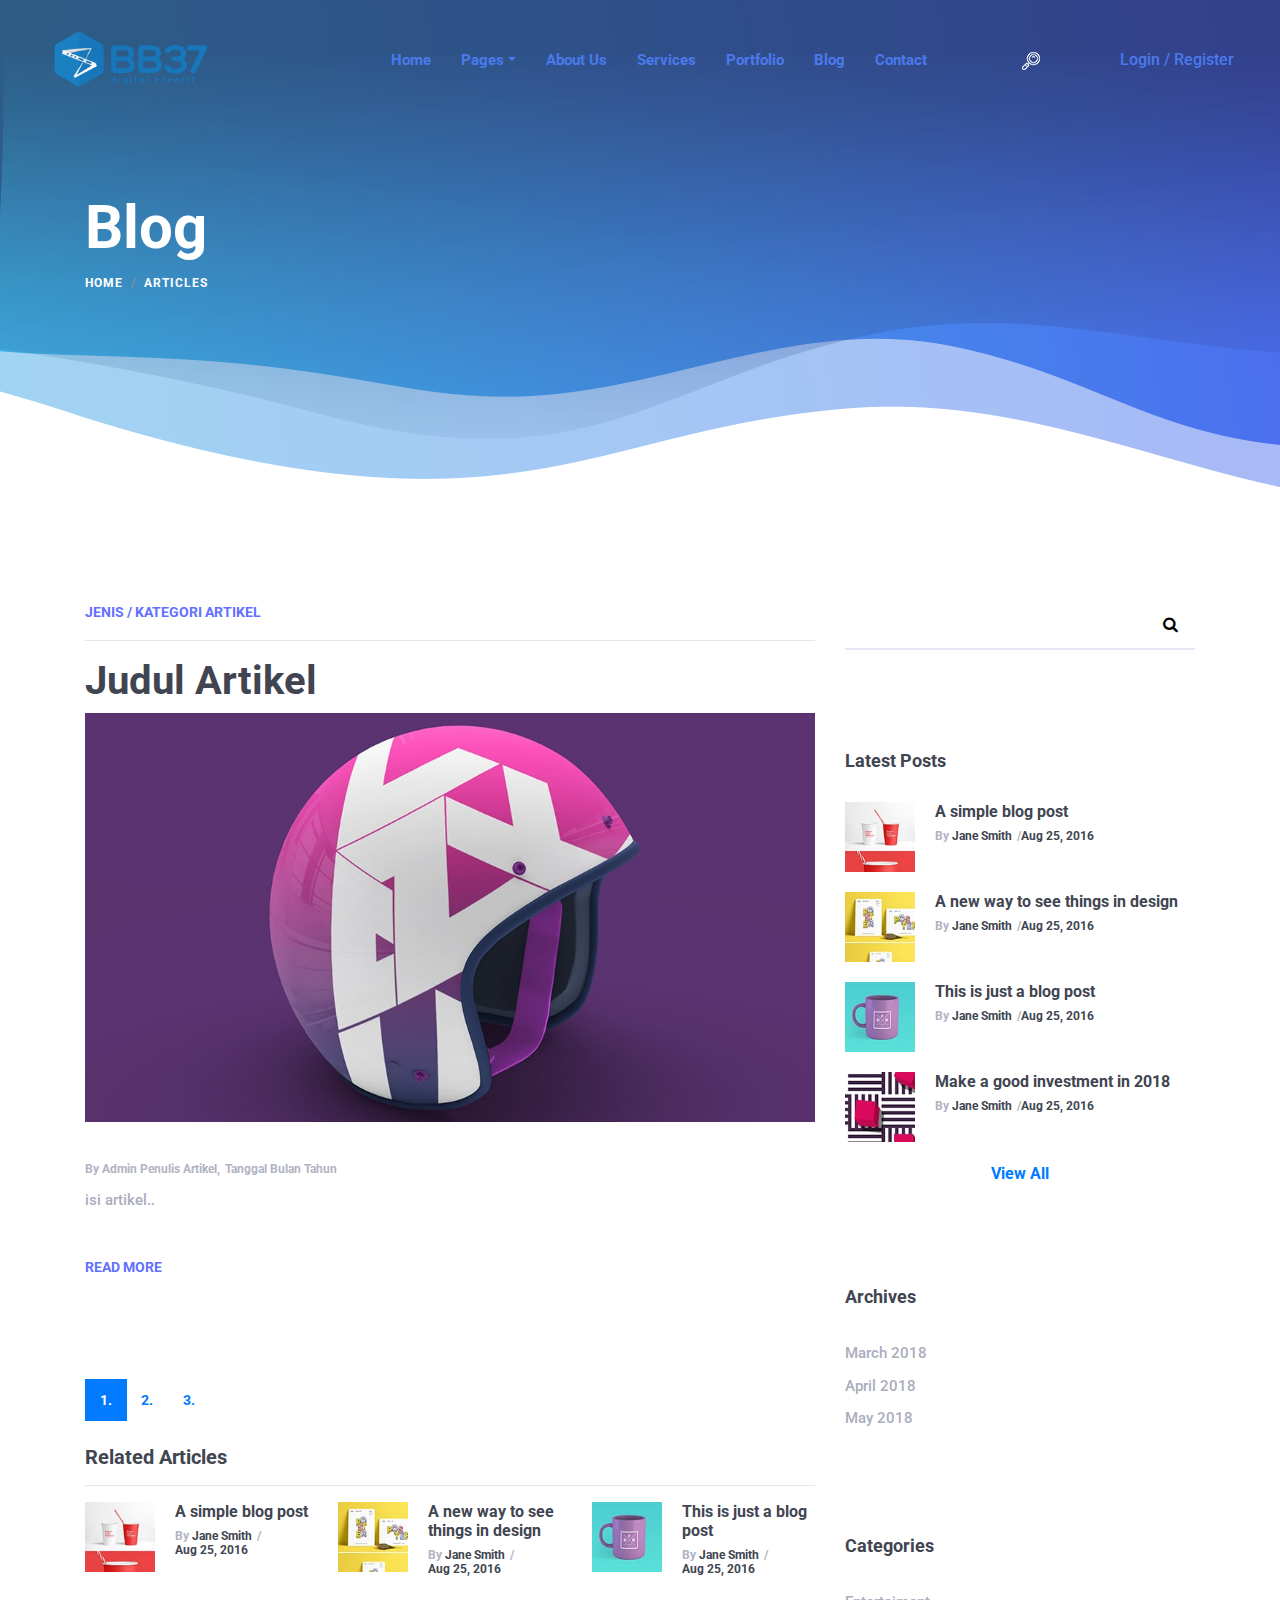
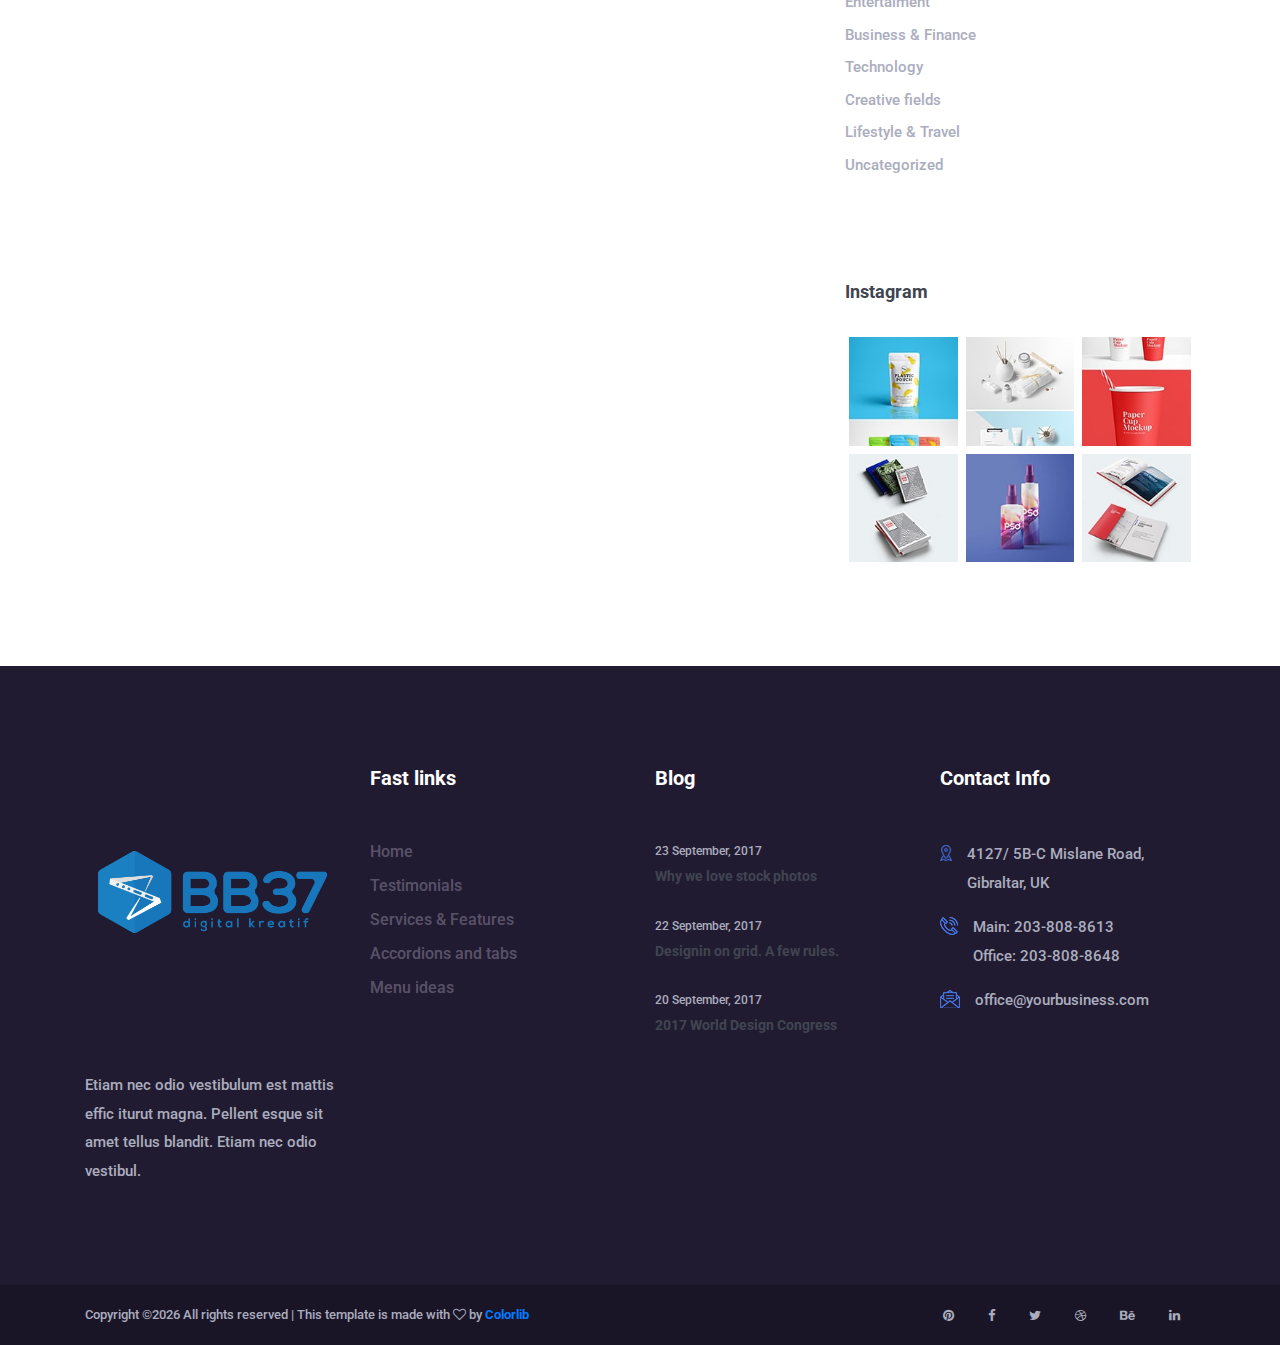
<file: blog.html>
<!DOCTYPE html>
<html lang="en">

<head>
    <meta charset="UTF-8">
    <meta name="description" content="">
    <meta http-equiv="X-UA-Compatible" content="IE=edge">
    <meta name="viewport" content="width=device-width, initial-scale=1, shrink-to-fit=no">
    <!-- The above 4 meta tags *must* come first in the head; any other head content must come *after* these tags -->

    <!-- Title -->
    <title>BB37 Kreatif | Blog</title>

    <!-- Favicon -->
    <link rel="icon" href="img/core-img/favicon.ico">

    <!-- Core Stylesheet -->
    <link href="style.css" rel="stylesheet">

    <!-- Responsive CSS -->
    <link href="css/responsive.css" rel="stylesheet">

</head>

<body>
    <!-- ***** Preloader Start ***** -->
    <div id="preloader">
        <div class="mosh-preloader"></div>
    </div>

    <!-- ***** Header Area Start ***** -->
    <header class="header_area">
        <div class="container-fluid h-100">
            <div class="row h-100">
                <!-- Menu Area Start -->
                <div class="col-12 h-100">
                    <div class="menu_area h-100">
                        <nav class="navbar h-100 navbar-expand-lg align-items-center">
                            <!-- Logo -->
                            <a class="navbar-brand" href="index.html"><img src="img/core-img/logo.png" alt="logo" width=170px></a>

                            <!-- Menu Area -->
                            <button class="navbar-toggler" type="button" data-toggle="collapse" data-target="#mosh-navbar" aria-controls="mosh-navbar" aria-expanded="false" aria-label="Toggle navigation"><span class="navbar-toggler-icon"></span></button>

                            <div class="collapse navbar-collapse justify-content-end" id="mosh-navbar">
                                <ul class="navbar-nav animated" id="nav">
                                    <li class="nav-item active"><a class="nav-link" href="index.html">Home</a></li>
                                    <li class="nav-item dropdown">
                                        <a class="nav-link dropdown-toggle" href="#" id="moshDropdown" role="button" data-toggle="dropdown" aria-haspopup="true" aria-expanded="false">Pages</a>
                                        <div class="dropdown-menu" aria-labelledby="moshDropdown">
                                            <a class="dropdown-item" href="index.html">Home</a>
                                            <a class="dropdown-item" href="about.html">About Us</a>
                                            <a class="dropdown-item" href="services.html">Services</a>
                                            <a class="dropdown-item" href="portfolio.html">Portfolio</a>
                                            <a class="dropdown-item" href="blog.html">Blog</a>
                                            <a class="dropdown-item" href="contact.html">Contact</a>
                                            <div class="dropdown-divider"></div>
                                            <a class="dropdown-item" href="elements.html">Elements</a>
                                        </div>
                                    </li>
                                    <li class="nav-item"><a class="nav-link" href="about.html">About Us</a></li>
                                    <li class="nav-item"><a class="nav-link" href="services.html">Services</a></li>
                                    <li class="nav-item"><a class="nav-link" href="portfolio.html">Portfolio</a></li>
                                    <li class="nav-item"><a class="nav-link" href="blog.html">Blog</a></li>
                                    <li class="nav-item"><a class="nav-link" href="contact.html">Contact</a></li>
                                </ul>
                                <!-- Search Form Area Start -->
                                <div class="search-form-area animated">
                                    <form action="#" method="post">
                                        <input type="search" name="search" id="search" placeholder="Type keywords &amp; hit enter">
                                        <button type="submit" class="d-none"><img src="img/core-img/search-icon.png" alt="Search"></button>
                                    </form>
                                </div>
                                <!-- Search btn -->
                                <div class="search-button">
                                    <a href="#" id="search-btn"><img src="img/core-img/search-icon.png" alt="Search"></a>
                                </div>
                                <!-- Login/Register btn -->
                                <div class="login-register-btn">
                                    <a href="#">Login</a>
                                    <a href="#">/ Register</a>
                                </div>
                            </div>
                        </nav>
                    </div>
                </div>
            </div>
        </div>
    </header>
    <!-- ***** Header Area End ***** -->

    <!-- ***** Breadcumb Area Start ***** -->
    <div class="mosh-breadcumb-area" style="background-image: url(img/core-img/breadcumb.png);">
        <div class="container h-100">
            <div class="row h-100 align-items-center">
                <div class="col-12">
                    <div class="bradcumbContent">
                        <h2>Blog</h2>
                        <nav aria-label="breadcrumb">
                            <ol class="breadcrumb">
                                <li class="breadcrumb-item"><a href="#">Home</a></li>
                                <li class="breadcrumb-item active" aria-current="page">Articles</li>
                            </ol>
                        </nav>
                    </div>
                </div>
            </div>
        </div>
    </div>
    <!-- ***** Breadcumb Area End ***** -->

    <!-- ***** Blog Area Start ***** -->
    <section class="blog-area section_padding_100">
        <div class="container">
            <div class="row">
                <div class="col-12 col-md-8">
                    <div class="mosh-blog-posts">
                        <div class="row">
                            <!-- Single Blog Start -->
                            <div class="col-12">
                                <div class="single-blog wow fadeInUp" data-wow-delay="0.2s">
                                    <!-- Post Category -->
                                    <a href="#" >Jenis / Kategori Artikel </a>
                                    <hr>
                                    <!-- Post Title -->
                                    <h1>Judul Artikel</h1>
                                    <div class="blog-post-thumb">
                                        <img src="img/blog-img/1.jpg" alt="">
                                    </div>
                                    <!-- Post Meta -->
                                    <div class="post-meta">
                                        <h6>By <a href="#">admin penulis artikel,</a><a href="#">tanggal bulan tahun</a></h6>
                                    </div>
                                    <!-- Post Title -->
                                    <!-- Post Excerpt -->
                                    <p>isi artikel..</p>
                                    <!-- Read More btn -->
                                    <a href="#">Read More</a>
                                </div>
                            </div>
                            
                        </div>
                    </div>
                    <!-- Pagination Area Start -->
                    <div class="mosh-pagination-area">
                        <nav>
                            <ul class="pagination">
                                <li class="page-item active"><a class="page-link" href="#">1.</a></li>
                                <li class="page-item"><a class="page-link" href="#">2.</a></li>
                                <li class="page-item"><a class="page-link" href="#">3.</a></li>
                            </ul>
                        </nav>
                    </div>
                    <div class="row">
                        <div class="col-md-12"><br> <h5>Related Articles</h5><hr>
                            <div class="row">
                                <div class="col-md-4 single-latest-blog-post d-flex">
                                    <div class="latest-blog-post-thumb">
                                        <img src="img/blog-img/lb-1.jpg" alt="">
                                    </div>
                                    <div class="latest-blog-post-content">
                                        <h6><a href="#">A simple blog post</a></h6>
                                        <div class="post-meta">
                                            <h6>By <a href="#">Jane Smith</a>/<a href="#">Aug 25, 2016</a></h6>
                                        </div>
                                    </div>  
                                </div>
                                <div class="col-md-4 single-latest-blog-post d-flex">
                                    <div class="latest-blog-post-thumb">
                                        <img src="img/blog-img/lb-2.jpg" alt="">
                                    </div>
                                    <div class="latest-blog-post-content">
                                        <h6><a href="#">A new way to see things in design</a></h6>
                                        <div class="post-meta">
                                            <h6>By <a href="#">Jane Smith</a>/<a href="#">Aug 25, 2016</a></h6>
                                        </div>
                                    </div> 
                                </div>
                                <div class="col-md-4 single-latest-blog-post d-flex">
                                    <div class="latest-blog-post-thumb">
                                        <img src="img/blog-img/lb-3.jpg" alt="">
                                    </div>
                                    <div class="latest-blog-post-content">
                                        <h6><a href="#">This is just a blog post</a></h6>
                                        <div class="post-meta">
                                            <h6>By <a href="#">Jane Smith</a>/<a href="#">Aug 25, 2016</a></h6>
                                        </div>
                                    </div>   
                                </div>
                            </div>
                        </div>
                    </div>
                </div>
                <div class="col-12 col-md-4">
                    <div class="mosh-blog-sidebar">

                        <div class="blog-post-search-widget mb-100">
                            <form action="#">
                                <input type="search" name="search" id="Search">
                                <button type="submit"><i class="fa fa-search" aria-hidden="true"></i></button>
                            </form>
                        </div>
                        <div class="latest-blog-posts mb-100">
                            <h5>Latest Posts</h5>
                            <!-- Single Latest Blog Post -->
                            <div class="single-latest-blog-post d-flex">
                                <div class="latest-blog-post-thumb">
                                    <img src="img/blog-img/lb-1.jpg" alt="">
                                </div>
                                <div class="latest-blog-post-content">
                                    <h6><a href="#">A simple blog post</a></h6>
                                    <div class="post-meta">
                                        <h6>By <a href="#">Jane Smith</a>/<a href="#">Aug 25, 2016</a></h6>
                                    </div>
                                </div>
                            </div>
                            <!-- Single Latest Blog Post -->
                            <div class="single-latest-blog-post d-flex">
                                <div class="latest-blog-post-thumb">
                                    <img src="img/blog-img/lb-2.jpg" alt="">
                                </div>
                                <div class="latest-blog-post-content">
                                    <h6><a href="#">A new way to see things in design</a></h6>
                                    <div class="post-meta">
                                        <h6>By <a href="#">Jane Smith</a>/<a href="#">Aug 25, 2016</a></h6>
                                    </div>
                                </div>
                            </div>
                            <!-- Single Latest Blog Post -->
                            <div class="single-latest-blog-post d-flex">
                                <div class="latest-blog-post-thumb">
                                    <img src="img/blog-img/lb-3.jpg" alt="">
                                </div>
                                <div class="latest-blog-post-content">
                                    <h6><a href="#">This is just a blog post</a></h6>
                                    <div class="post-meta">
                                        <h6>By <a href="#">Jane Smith</a>/<a href="#">Aug 25, 2016</a></h6>
                                    </div>
                                </div>
                            </div>
                            <!-- Single Latest Blog Post -->
                            <div class="single-latest-blog-post d-flex">
                                <div class="latest-blog-post-thumb">
                                    <img src="img/blog-img/lb-4.jpg" alt="">
                                </div>
                                <div class="latest-blog-post-content">
                                    <h6><a href="#">Make a good investment in 2018</a></h6>
                                    <div class="post-meta">
                                        <h6>By <a href="#">Jane Smith</a>/<a href="#">Aug 25, 2016</a></h6>
                                    </div>
                                </div>
                            </div>
                            <CENTER> <a href="#">View All</a></CENTER> 
                        </div>
                        <div class="blog-post-archives mb-100">
                            <h5>Archives</h5>
                            <ul>
                                <li><a href="#">March 2018</a></li>
                                <li><a href="#">April 2018</a></li>
                                <li><a href="#">May 2018</a></li>
                        </div>

                        <div class="blog-post-categories mb-100">
                            <h5>Categories</h5>
                            <ul>
                                <li><a href="#">Entertaiment</a></li>
                                <li><a href="#">Business &amp; Finance</a></li>
                                <li><a href="#">Technology</a></li>
                                <li><a href="#">Creative fields</a></li>
                                <li><a href="#">Lifestyle &amp; Travel</a></li>
                                <li><a href="#">Uncategorized</a></li>
                            </ul>
                        </div>

                        <div class="instagram-feeds">
                            <h5>Instagram</h5>
                            <ul>
                                <li><a href="#"><img src="img/blog-img/ins-1.jpg" alt=""></a></li>
                                <li><a href="#"><img src="img/blog-img/ins-2.jpg" alt=""></a></li>
                                <li><a href="#"><img src="img/blog-img/ins-3.jpg" alt=""></a></li>
                                <li><a href="#"><img src="img/blog-img/ins-4.jpg" alt=""></a></li>
                                <li><a href="#"><img src="img/blog-img/ins-5.jpg" alt=""></a></li>
                                <li><a href="#"><img src="img/blog-img/ins-6.jpg" alt=""></a></li>
                            </ul>
                        </div>
                    </div>
                </div>
            </div>
        </div>
    </section>
    <!-- ***** Blog Area End ***** -->

    <!-- ***** Footer Area Start ***** -->
    <footer class="footer-area clearfix">
        <!-- Top Fotter Area -->
        <div class="top-footer-area section_padding_100_0">
            <div class="container">
                <div class="row">
                    <div class="col-12 col-sm-6 col-lg-3">
                        <div class="single-footer-widget mb-100">
                            <a href="#" class="mb-50 d-block"><img src="img/core-img/logo.png" alt=""></a>
                            <p>Etiam nec odio vestibulum est mattis effic iturut magna. Pellent esque sit amet tellus blandit. Etiam nec odio vestibul.</p>
                        </div>
                    </div>
                    <div class="col-12 col-sm-6 col-lg-3">
                        <div class="single-footer-widget mb-100">
                            <h5>Fast links</h5>
                            <ul>
                                <li><a href="#">Home</a></li>
                                <li><a href="#">Testimonials</a></li>
                                <li><a href="#">Services &amp; Features</a></li>
                                <li><a href="#">Accordions and tabs</a></li>
                                <li><a href="#">Menu ideas</a></li>
                            </ul>
                        </div>
                    </div>
                    <div class="col-12 col-sm-6 col-lg-3">
                        <div class="single-footer-widget mb-100">
                            <h5>Blog</h5>
                            <div class="footer-single--blog-post">
                                <a href="#" class="blog-post-date">
                                    <p>23 September, 2017</p>
                                </a>
                                <a href="#" class="blog-post-title">
                                    <h6>Why we love stock photos</h6>
                                </a>
                            </div>
                            <div class="footer-single--blog-post">
                                <a href="#" class="blog-post-date">
                                    <p>22 September, 2017</p>
                                </a>
                                <a href="#" class="blog-post-title">
                                    <h6>Designin on grid. A few rules. </h6>
                                </a>
                            </div>
                            <div class="footer-single--blog-post">
                                <a href="#" class="blog-post-date">
                                    <p>20 September, 2017</p>
                                </a>
                                <a href="#" class="blog-post-title">
                                    <h6>2017 World Design Congress</h6>
                                </a>
                            </div>
                        </div>
                    </div>
                    <div class="col-12 col-sm-6 col-lg-3">
                        <div class="single-footer-widget mb-100">
                            <h5>Contact Info</h5>
                            <div class="footer-single-contact-info d-flex">
                                <div class="contact-icon">
                                    <img src="img/core-img/map.png" alt="">
                                </div>
                                <p>4127/ 5B-C Mislane Road, Gibraltar, UK</p>
                            </div>
                            <div class="footer-single-contact-info d-flex">
                                <div class="contact-icon">
                                    <img src="img/core-img/call.png" alt="">
                                </div>
                                <p>Main: 203-808-8613 <br> Office: 203-808-8648</p>
                            </div>
                            <div class="footer-single-contact-info d-flex">
                                <div class="contact-icon">
                                    <img src="img/core-img/message.png" alt="">
                                </div>
                                <p>office@yourbusiness.com</p>
                            </div>
                        </div>
                    </div>
                </div>
            </div>
        </div>
        <!-- Fotter Bottom Area -->
        <div class="footer-bottom-area">
            <div class="container h-100">
                <div class="row h-100">
                    <div class="col-12 h-100">
                        <div class="footer-bottom-content h-100 d-md-flex justify-content-between align-items-center">
                            <div class="copyright-text">
                                <p><!-- Link back to Colorlib can't be removed. Template is licensed under CC BY 3.0. -->
Copyright &copy;<script>document.write(new Date().getFullYear());</script> All rights reserved | This template is made with <i class="fa fa-heart-o" aria-hidden="true"></i> by <a href="https://colorlib.com" target="_blank">Colorlib</a>
<!-- Link back to Colorlib can't be removed. Template is licensed under CC BY 3.0. -->
</p>
                            </div>
                            <div class="footer-social-info">
                                <a href="#"><i class="fa fa-pinterest" aria-hidden="true"></i></a>
                                <a href="#"><i class="fa fa-facebook" aria-hidden="true"></i></a>
                                <a href="#"><i class="fa fa-twitter" aria-hidden="true"></i></a>
                                <a href="#"><i class="fa fa-dribbble" aria-hidden="true"></i></a>
                                <a href="#"><i class="fa fa-behance" aria-hidden="true"></i></a>
                                <a href="#"><i class="fa fa-linkedin" aria-hidden="true"></i></a>
                            </div>
                        </div>
                    </div>
                </div>
            </div>
        </div>
    </footer>
    <!-- ***** Footer Area End ***** -->

    <!-- jQuery-2.2.4 js -->
    <script src="js/jquery-2.2.4.min.js"></script>
    <!-- Popper js -->
    <script src="js/popper.min.js"></script>
    <!-- Bootstrap js -->
    <script src="js/bootstrap.min.js"></script>
    <!-- All Plugins js -->
    <script src="js/plugins.js"></script>
    <!-- Active js -->
    <script src="js/active.js"></script>
</body>

</html>
</file>
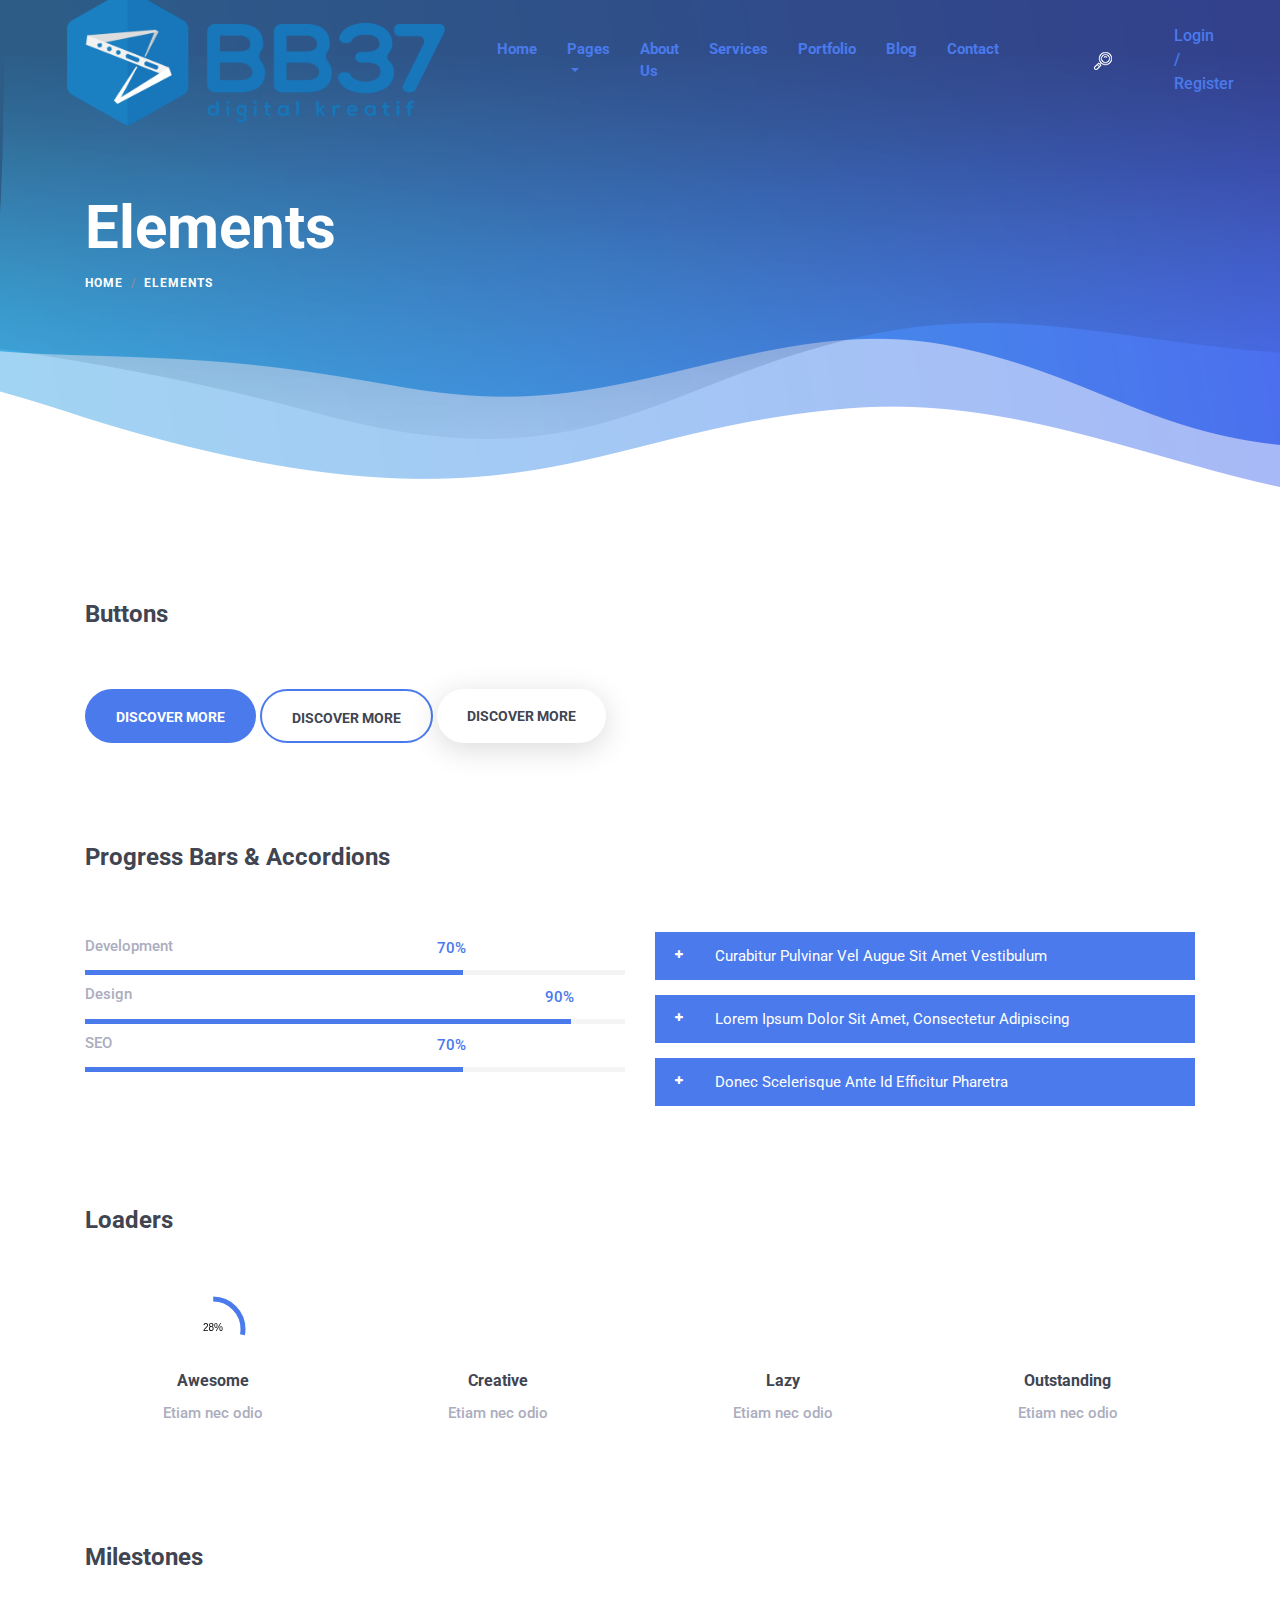
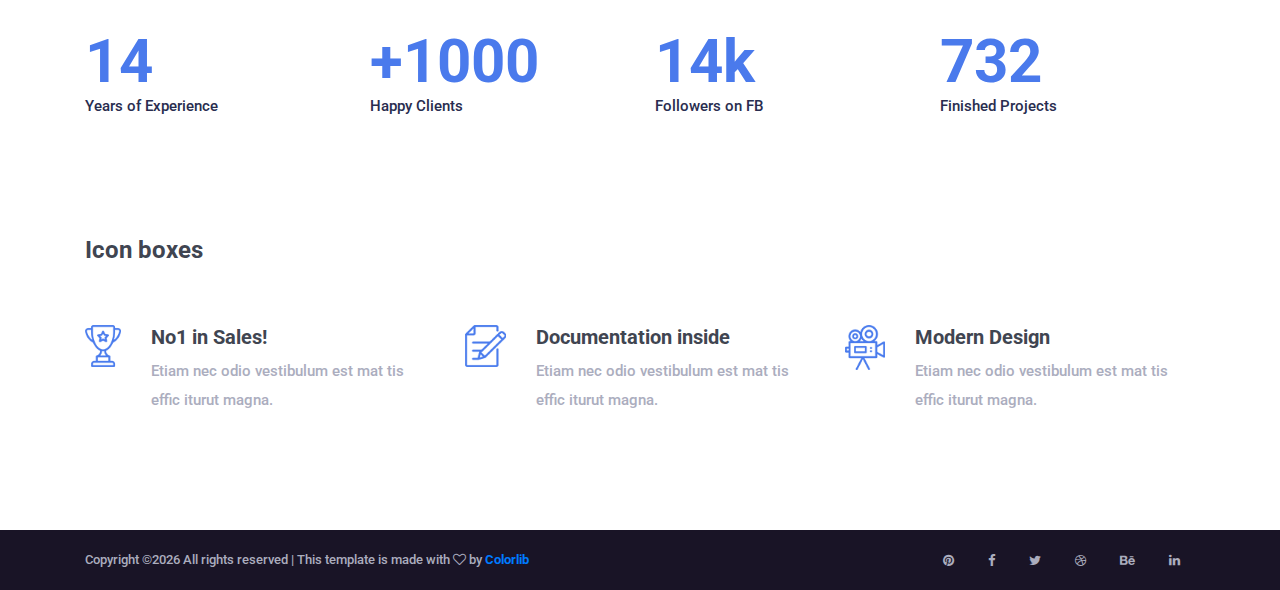
<file: elements.html>
<!DOCTYPE html>
<html lang="en">

<head>
    <meta charset="UTF-8">
    <meta name="description" content="">
    <meta http-equiv="X-UA-Compatible" content="IE=edge">
    <meta name="viewport" content="width=device-width, initial-scale=1, shrink-to-fit=no">
    <!-- The above 4 meta tags *must* come first in the head; any other head content must come *after* these tags -->

    <!-- Title -->
    <title>Mosh - Creative Business Template | Elements</title>

    <!-- Favicon -->
    <link rel="icon" href="img/core-img/favicon.ico">

    <!-- Core Stylesheet -->
    <link href="style.css" rel="stylesheet">

    <!-- Responsive CSS -->
    <link href="css/responsive.css" rel="stylesheet">

</head>

<body>
    <!-- ***** Preloader Start ***** -->
    <div id="preloader">
        <div class="mosh-preloader"></div>
    </div>

    <!-- ***** Header Area Start ***** -->
    <header class="header_area">
        <div class="container-fluid h-100">
            <div class="row h-100">
                <!-- Menu Area Start -->
                <div class="col-12 h-100">
                    <div class="menu_area h-100">
                        <nav class="navbar h-100 navbar-expand-lg align-items-center">
                            <!-- Logo -->
                            <a class="navbar-brand" href="index.html"><img src="img/core-img/logo.png" alt="logo"></a>

                            <!-- Menu Area -->
                            <button class="navbar-toggler" type="button" data-toggle="collapse" data-target="#mosh-navbar" aria-controls="mosh-navbar" aria-expanded="false" aria-label="Toggle navigation"><span class="navbar-toggler-icon"></span></button>

                            <div class="collapse navbar-collapse justify-content-end" id="mosh-navbar">
                                <ul class="navbar-nav animated" id="nav">
                                    <li class="nav-item active"><a class="nav-link" href="index.html">Home</a></li>
                                    <li class="nav-item dropdown">
                                        <a class="nav-link dropdown-toggle" href="#" id="moshDropdown" role="button" data-toggle="dropdown" aria-haspopup="true" aria-expanded="false">Pages</a>
                                        <div class="dropdown-menu" aria-labelledby="moshDropdown">
                                            <a class="dropdown-item" href="index.html">Home</a>
                                            <a class="dropdown-item" href="about.html">About Us</a>
                                            <a class="dropdown-item" href="services.html">Services</a>
                                            <a class="dropdown-item" href="portfolio.html">Portfolio</a>
                                            <a class="dropdown-item" href="blog.html">Blog</a>
                                            <a class="dropdown-item" href="contact.html">Contact</a>
                                            <div class="dropdown-divider"></div>
                                            <a class="dropdown-item" href="elements.html">Elements</a>
                                        </div>
                                    </li>
                                    <li class="nav-item"><a class="nav-link" href="about.html">About Us</a></li>
                                    <li class="nav-item"><a class="nav-link" href="services.html">Services</a></li>
                                    <li class="nav-item"><a class="nav-link" href="portfolio.html">Portfolio</a></li>
                                    <li class="nav-item"><a class="nav-link" href="blog.html">Blog</a></li>
                                    <li class="nav-item"><a class="nav-link" href="contact.html">Contact</a></li>
                                </ul>
                                <!-- Search Form Area Start -->
                                <div class="search-form-area animated">
                                    <form action="#" method="post">
                                        <input type="search" name="search" id="search" placeholder="Type keywords &amp; hit enter">
                                        <button type="submit" class="d-none"><img src="img/core-img/search-icon.png" alt="Search"></button>
                                    </form>
                                </div>
                                <!-- Search btn -->
                                <div class="search-button">
                                    <a href="#" id="search-btn"><img src="img/core-img/search-icon.png" alt="Search"></a>
                                </div>
                                <!-- Login/Register btn -->
                                <div class="login-register-btn">
                                    <a href="#">Login</a>
                                    <a href="#">/ Register</a>
                                </div>
                            </div>
                        </nav>
                    </div>
                </div>
            </div>
        </div>
    </header>
    <!-- ***** Header Area End ***** -->

    <!-- ***** Breadcumb Area Start ***** -->
    <div class="mosh-breadcumb-area" style="background-image: url(img/core-img/breadcumb.png);">
        <div class="container h-100">
            <div class="row h-100 align-items-center">
                <div class="col-12">
                    <div class="bradcumbContent">
                        <h2>Elements</h2>
                        <nav aria-label="breadcrumb">
                            <ol class="breadcrumb">
                                <li class="breadcrumb-item"><a href="#">Home</a></li>
                                <li class="breadcrumb-item active" aria-current="page">Elements</li>
                            </ol>
                        </nav>
                    </div>
                </div>
            </div>
        </div>
    </div>
    <!-- ***** Breadcumb Area End ***** -->

    <!-- ***** Elements Area Start ***** -->
    <section class="elements-area section_padding_100">
        <div class="container">
            <div class="row">

                <!-- ========== Buttons ========== -->
                <div class="col-12">
                    <div class="elements-title">
                        <h2>Buttons</h2>
                    </div>
                    <!-- Selene Button -->
                    <div class="mosh-buttons-area mb-100">
                        <a href="#" class="btn mosh-btn">Discover More</a>
                        <a href="#" class="btn mosh-btn mosh-btn-2">Discover More</a>
                        <a href="#" class="btn mosh-btn mosh-btn-3">Discover More</a>
                    </div>
                </div>

                <!-- ========== Progress Bars & Accordions ========== -->
                <div class="col-12">
                    <div class="elements-title">
                        <h2>Progress Bars &amp; Accordions</h2>
                    </div>
                </div>

                <div class="col-12 col-md-6">
                    <!-- Progress Bar Content Area -->
                    <div class="services-progress-bar mb-100">
                        <!-- Single Progress Bar -->
                        <div class="single_progress_bar">
                            <p>Development</p>
                            <div id="bar1" class="barfiller">
                                <div class="tipWrap">
                                    <span class="tip"></span>
                                </div>
                                <span class="fill" data-percentage="70"></span>
                            </div>
                        </div>

                        <!-- Single Progress Bar -->
                        <div class="single_progress_bar">
                            <p>Design</p>
                            <div id="bar2" class="barfiller">
                                <div class="tipWrap">
                                    <span class="tip"></span>
                                </div>
                                <span class="fill" data-percentage="90"></span>
                            </div>
                        </div>

                        <!-- Single Progress Bar -->
                        <div class="single_progress_bar">
                            <p>SEO</p>
                            <div id="bar3" class="barfiller">
                                <div class="tipWrap">
                                    <span class="tip"></span>
                                </div>
                                <span class="fill" data-percentage="70"></span>
                            </div>
                        </div>
                    </div>
                </div>

                <div class="col-12 col-md-6">
                    <div class="accordions mb-100" id="accordion" role="tablist" aria-multiselectable="true">
                        <!-- single accordian area start -->
                        <div class="panel single-accordion">
                            <h6><a role="button" class="collapsed" aria-expanded="true" aria-controls="collapseOne" data-toggle="collapse" data-parent="#accordion" href="#collapseOne">Curabitur pulvinar vel augue sit amet vestibulum
                                    <span class="accor-open"><i class="fa fa-plus" aria-hidden="true"></i></span>
                                    <span class="accor-close"><i class="fa fa-minus" aria-hidden="true"></i></span>
                                    </a></h6>
                            <div id="collapseOne" class="accordion-content collapse">
                                <p>Lorem ipsum dolor sit amet, consectetur adipisicing elit. Omnis laudantium, deserunt esse, aspernatur, laborum ipsa necessitatibus dolor architecto sint minima suscipit. Blanditiis perspiciatis animi ipsam, officia modi aperiam aut temporibus.</p>
                            </div>
                        </div>
                        <!-- single accordian area start -->
                        <div class="panel single-accordion">
                            <h6>
                                <a role="button" class="collapsed" aria-expanded="true" aria-controls="collapseTwo" data-parent="#accordion" data-toggle="collapse" href="#collapseTwo">Lorem ipsum dolor sit amet, consectetur adipiscing
                                        <span class="accor-open"><i class="fa fa-plus" aria-hidden="true"></i></span>
                                        <span class="accor-close"><i class="fa fa-minus" aria-hidden="true"></i></span>
                                        </a>
                            </h6>
                            <div id="collapseTwo" class="accordion-content collapse">
                                <p>Lorem ipsum dolor sit amet, consectetur adipisicing elit. Consequatur fugit odio, voluptatem dolor possimus maxime sint debitis id vel numquam, porro aperiam eos distinctio optio perspiciatis officia, quisquam repellendus tenetur!</p>
                            </div>
                        </div>
                        <!-- single accordian area start -->
                        <div class="panel single-accordion">
                            <h6>
                                <a role="button" aria-expanded="true" aria-controls="collapseThree" class="collapsed" data-parent="#accordion" data-toggle="collapse" href="#collapseThree">Donec scelerisque ante id efficitur pharetra 
                                        <span class="accor-open"><i class="fa fa-plus" aria-hidden="true"></i></span>
                                        <span class="accor-close"><i class="fa fa-minus" aria-hidden="true"></i></span>
                                    </a>
                            </h6>
                            <div id="collapseThree" class="accordion-content collapse">
                                <p>Lorem ipsum dolor sit amet, consectetur adipisicing elit. Doloribus repudiandae nam ad corrupti illo pariatur inventore ratione reiciendis quidem soluta exercitationem, incidunt, expedita, cupiditate perspiciatis debitis temporibus qui. Culpa, facere.</p>
                            </div>
                        </div>
                    </div>
                </div>

                <!-- ========== Loaders ========== -->
                <div class="col-12">
                    <div class="elements-title">
                        <h2>Loaders</h2>
                    </div>
                </div>

                <div class="col-12">
                    <!-- Loaders Area Start -->
                    <div class="our-skills-area text-center mb-100">
                        <div class="row">
                            <div class="col-12 col-sm-6 col-md-3">
                                <div class="single-pie-bar m-bottom-30" data-percent="75">
                                    <canvas class="bar-circle" width="70" height="70"></canvas>
                                    <h6>Awesome</h6>
                                    <p>Etiam nec odio</p>
                                </div>
                            </div>
                            <div class="col-12 col-sm-6 col-md-3">
                                <div class="single-pie-bar m-bottom-30" data-percent="83">
                                    <canvas class="bar-circle" width="70" height="70"></canvas>
                                    <h6>Creative</h6>
                                    <p>Etiam nec odio</p>
                                </div>
                            </div>
                            <div class="col-12 col-sm-6 col-md-3">
                                <div class="single-pie-bar m-bottom-30" data-percent="25">
                                    <canvas class="bar-circle" width="70" height="70"></canvas>
                                    <h6>Lazy</h6>
                                    <p>Etiam nec odio</p>
                                </div>
                            </div>
                            <div class="col-12 col-sm-6 col-md-3">
                                <div class="single-pie-bar m-bottom-30" data-percent="75">
                                    <canvas class="bar-circle" width="70" height="70"></canvas>
                                    <h6>Outstanding</h6>
                                    <p>Etiam nec odio</p>
                                </div>
                            </div>
                        </div>
                    </div>
                </div>

                <!-- ========== Milestones ========== -->
                <div class="col-12">
                    <div class="elements-title">
                        <h2>Milestones</h2>
                    </div>
                </div>

                <div class="col-12">
                    <div class="mosh-cool-facts-area mb-100">
                        <div class="row">
                            <!-- Single Cool Fact-->
                            <div class="col-12 col-sm-6 col-md-3">
                                <div class="single-cool-fact">
                                    <div class="counter-area">
                                        <h3><span class="counter">14</span></h3>
                                    </div>
                                    <div class="cool-facts-content">
                                        <p>Years of Experience</p>
                                    </div>
                                </div>
                            </div>
                            <!-- Single Cool Fact-->
                            <div class="col-12 col-sm-6 col-md-3">
                                <div class="single-cool-fact">
                                    <div class="counter-area">
                                        <h3>+<span class="counter">1000</span></h3>
                                    </div>
                                    <div class="cool-facts-content">
                                        <p>Happy Clients</p>
                                    </div>
                                </div>
                            </div>
                            <!-- Single Cool Fact-->
                            <div class="col-12 col-sm-6 col-md-3">
                                <div class="single-cool-fact">
                                    <div class="counter-area">
                                        <h3><span class="counter">14</span>k</h3>
                                    </div>
                                    <div class="cool-facts-content">
                                        <p>Followers on FB</p>
                                    </div>
                                </div>
                            </div>
                            <!-- Single Cool Fact-->
                            <div class="col-12 col-sm-6 col-md-3">
                                <div class="single-cool-fact">
                                    <div class="counter-area">
                                        <h3><span class="counter">732</span></h3>
                                    </div>
                                    <div class="cool-facts-content">
                                        <p>Finished Projects</p>
                                    </div>
                                </div>
                            </div>
                        </div>
                    </div>
                </div>

                <!-- ========== Icon Boxes ========== -->
                <div class="col-12">
                    <div class="elements-title">
                        <h2>Icon boxes</h2>
                    </div>
                </div>

                <div class="col-12">
                    <div class="row">
                        <!-- Single Feature Area -->
                        <div class="col-12 col-sm-6 col-md-4">
                            <div class="single-feature-area d-flex">
                                <div class="feature-icon mr-30">
                                    <img src="img/core-img/trophy.png" alt="">
                                </div>
                                <div class="feature-content">
                                    <h5>No1 in Sales!</h5>
                                    <p>Etiam nec odio vestibulum est mat tis effic iturut magna.</p>
                                </div>
                            </div>
                        </div>
                        <!-- Single Feature Area -->
                        <div class="col-12 col-sm-6 col-md-4">
                            <div class="single-feature-area d-flex">
                                <div class="feature-icon mr-30">
                                    <img src="img/core-img/edit.png" alt="">
                                </div>
                                <div class="feature-content">
                                    <h5>Documentation inside</h5>
                                    <p>Etiam nec odio vestibulum est mat tis effic iturut magna.</p>
                                </div>
                            </div>
                        </div>
                        <!-- Single Feature Area -->
                        <div class="col-12 col-sm-6 col-md-4">
                            <div class="single-feature-area d-flex">
                                <div class="feature-icon mr-30">
                                    <img src="img/core-img/video-camera.png" alt="">
                                </div>
                                <div class="feature-content">
                                    <h5>Modern Design</h5>
                                    <p>Etiam nec odio vestibulum est mat tis effic iturut magna.</p>
                                </div>
                            </div>
                        </div>
                    </div>
                </div>
            </div>
        </div>
    </section>
    <!-- ***** Elements Area End ***** -->

    <!-- ***** Footer Area Start ***** -->
    <footer class="footer-area clearfix">
        <div class="footer-bottom-area">
            <div class="container h-100">
                <div class="row h-100">
                    <div class="col-12 h-100">
                        <div class="footer-bottom-content h-100 d-md-flex justify-content-between align-items-center">
                            <div class="copyright-text">
                                <p><!-- Link back to Colorlib can't be removed. Template is licensed under CC BY 3.0. -->
Copyright &copy;<script>document.write(new Date().getFullYear());</script> All rights reserved | This template is made with <i class="fa fa-heart-o" aria-hidden="true"></i> by <a href="https://colorlib.com" target="_blank">Colorlib</a>
<!-- Link back to Colorlib can't be removed. Template is licensed under CC BY 3.0. -->
</p>
                            </div>
                            <div class="footer-social-info">
                                <a href="#"><i class="fa fa-pinterest" aria-hidden="true"></i></a>
                                <a href="#"><i class="fa fa-facebook" aria-hidden="true"></i></a>
                                <a href="#"><i class="fa fa-twitter" aria-hidden="true"></i></a>
                                <a href="#"><i class="fa fa-dribbble" aria-hidden="true"></i></a>
                                <a href="#"><i class="fa fa-behance" aria-hidden="true"></i></a>
                                <a href="#"><i class="fa fa-linkedin" aria-hidden="true"></i></a>
                            </div>
                        </div>
                    </div>
                </div>
            </div>
        </div>
    </footer>
    <!-- ***** Footer Area End ***** -->

    <!-- jQuery-2.2.4 js -->
    <script src="js/jquery-2.2.4.min.js"></script>
    <!-- Popper js -->
    <script src="js/popper.min.js"></script>
    <!-- Bootstrap js -->
    <script src="js/bootstrap.min.js"></script>
    <!-- All Plugins js -->
    <script src="js/plugins.js"></script>
    <!-- Active js -->
    <script src="js/active.js"></script>
</body>

</html>
</file>
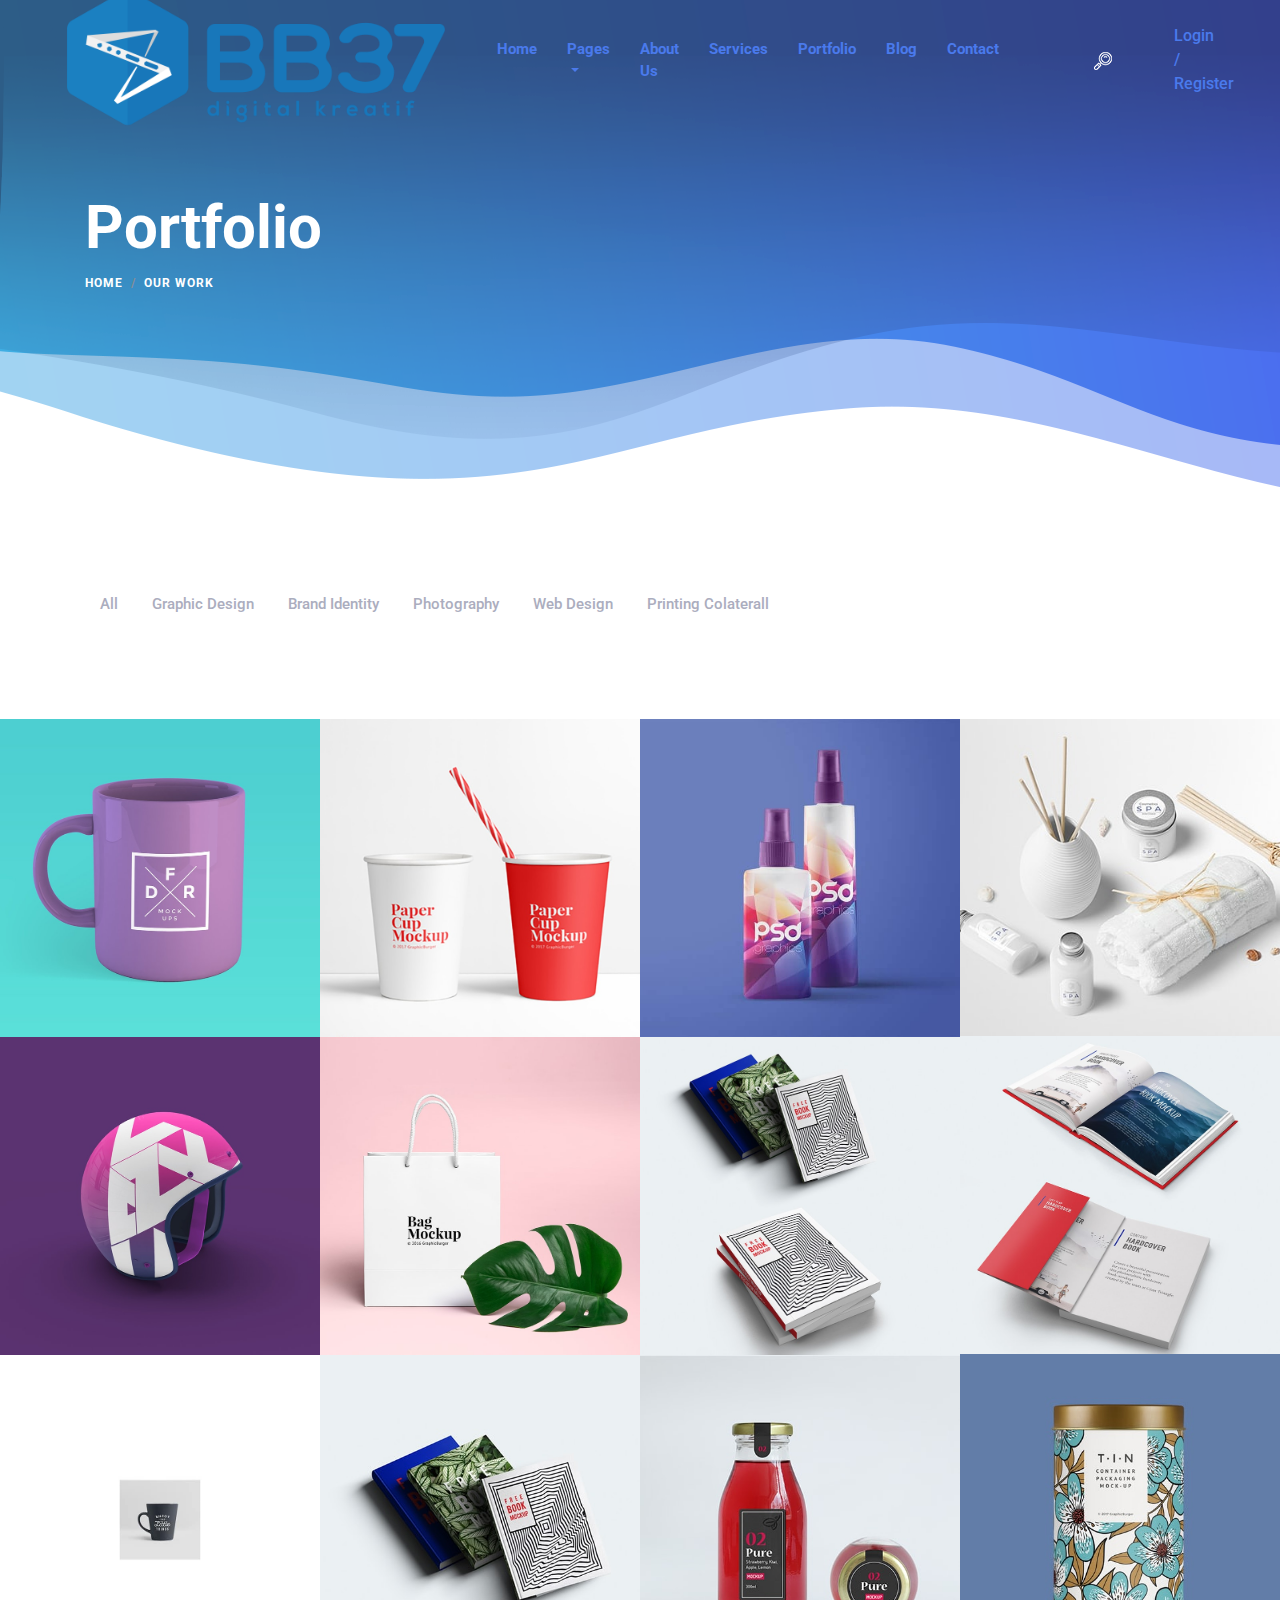
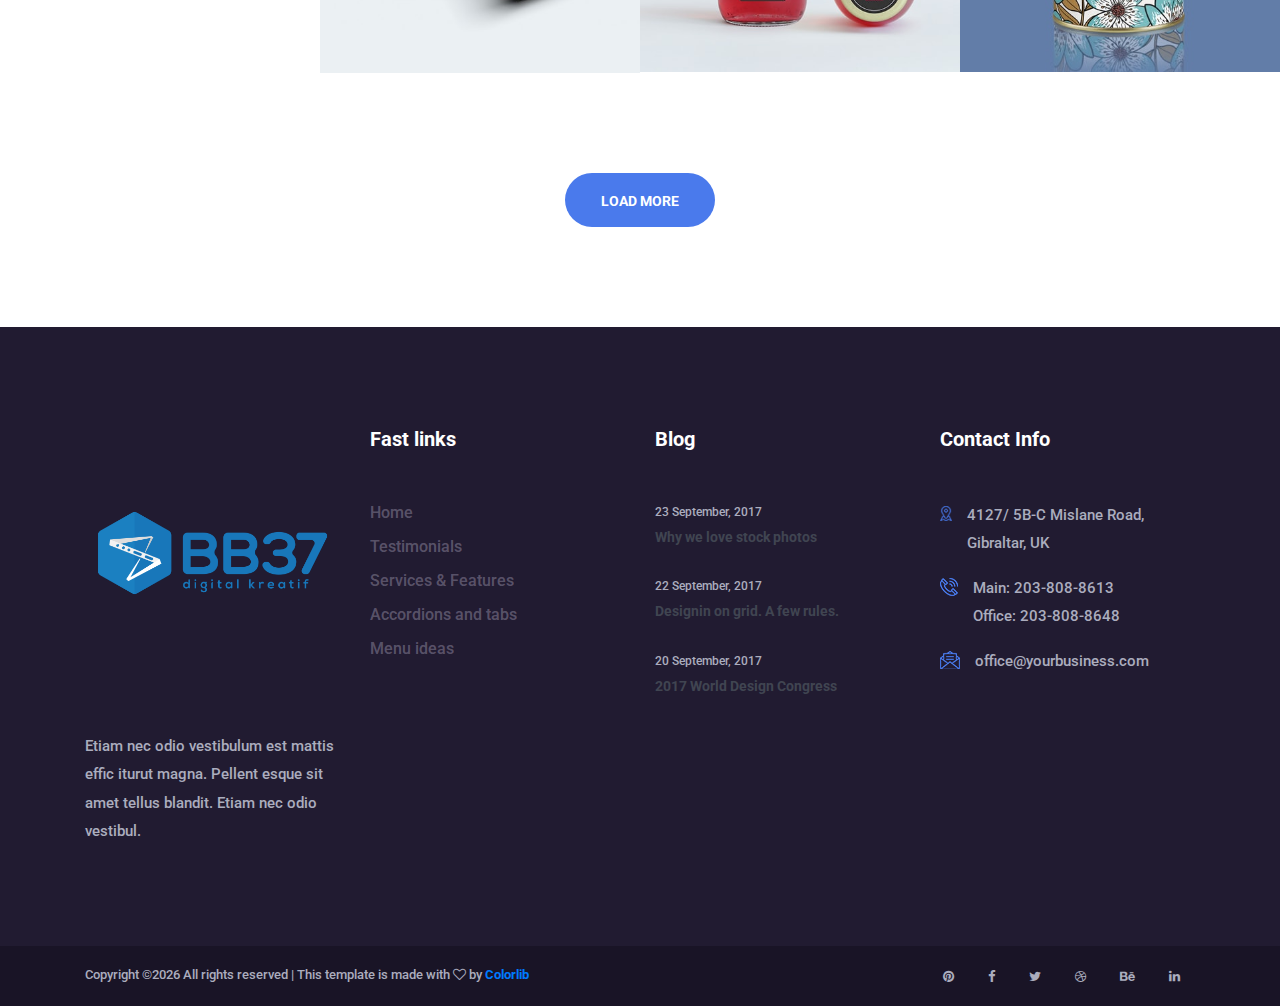
<file: portfolio.html>
<!DOCTYPE html>
<html lang="en">

<head>
    <meta charset="UTF-8">
    <meta name="description" content="">
    <meta http-equiv="X-UA-Compatible" content="IE=edge">
    <meta name="viewport" content="width=device-width, initial-scale=1, shrink-to-fit=no">
    <!-- The above 4 meta tags *must* come first in the head; any other head content must come *after* these tags -->

    <!-- Title -->
    <title>Mosh - Creative Business Template | Portfolio</title>

    <!-- Favicon -->
    <link rel="icon" href="img/core-img/favicon.ico">

    <!-- Core Stylesheet -->
    <link href="style.css" rel="stylesheet">

    <!-- Responsive CSS -->
    <link href="css/responsive.css" rel="stylesheet">

</head>

<body>
    <!-- ***** Preloader Start ***** -->
    <div id="preloader">
        <div class="mosh-preloader"></div>
    </div>

    <!-- ***** Header Area Start ***** -->
    <header class="header_area">
        <div class="container-fluid h-100">
            <div class="row h-100">
                <!-- Menu Area Start -->
                <div class="col-12 h-100">
                    <div class="menu_area h-100">
                        <nav class="navbar h-100 navbar-expand-lg align-items-center">
                            <!-- Logo -->
                            <a class="navbar-brand" href="index.html"><img src="img/core-img/logo.png" alt="logo"></a>

                            <!-- Menu Area -->
                            <button class="navbar-toggler" type="button" data-toggle="collapse" data-target="#mosh-navbar" aria-controls="mosh-navbar" aria-expanded="false" aria-label="Toggle navigation"><span class="navbar-toggler-icon"></span></button>

                            <div class="collapse navbar-collapse justify-content-end" id="mosh-navbar">
                                <ul class="navbar-nav animated" id="nav">
                                    <li class="nav-item active"><a class="nav-link" href="index.html">Home</a></li>
                                    <li class="nav-item dropdown">
                                        <a class="nav-link dropdown-toggle" href="#" id="moshDropdown" role="button" data-toggle="dropdown" aria-haspopup="true" aria-expanded="false">Pages</a>
                                        <div class="dropdown-menu" aria-labelledby="moshDropdown">
                                            <a class="dropdown-item" href="index.html">Home</a>
                                            <a class="dropdown-item" href="about.html">About Us</a>
                                            <a class="dropdown-item" href="services.html">Services</a>
                                            <a class="dropdown-item" href="portfolio.html">Portfolio</a>
                                            <a class="dropdown-item" href="blog.html">Blog</a>
                                            <a class="dropdown-item" href="contact.html">Contact</a>
                                            <div class="dropdown-divider"></div>
                                            <a class="dropdown-item" href="elements.html">Elements</a>
                                        </div>
                                    </li>
                                    <li class="nav-item"><a class="nav-link" href="about.html">About Us</a></li>
                                    <li class="nav-item"><a class="nav-link" href="services.html">Services</a></li>
                                    <li class="nav-item"><a class="nav-link" href="portfolio.html">Portfolio</a></li>
                                    <li class="nav-item"><a class="nav-link" href="blog.html">Blog</a></li>
                                    <li class="nav-item"><a class="nav-link" href="contact.html">Contact</a></li>
                                </ul>
                                <!-- Search Form Area Start -->
                                <div class="search-form-area animated">
                                    <form action="#" method="post">
                                        <input type="search" name="search" id="search" placeholder="Type keywords &amp; hit enter">
                                        <button type="submit" class="d-none"><img src="img/core-img/search-icon.png" alt="Search"></button>
                                    </form>
                                </div>
                                <!-- Search btn -->
                                <div class="search-button">
                                    <a href="#" id="search-btn"><img src="img/core-img/search-icon.png" alt="Search"></a>
                                </div>
                                <!-- Login/Register btn -->
                                <div class="login-register-btn">
                                    <a href="#">Login</a>
                                    <a href="#">/ Register</a>
                                </div>
                            </div>
                        </nav>
                    </div>
                </div>
            </div>
        </div>
    </header>
    <!-- ***** Header Area End ***** -->

    <!-- ***** Breadcumb Area Start ***** -->
    <div class="mosh-breadcumb-area" style="background-image: url(img/core-img/breadcumb.png);">
        <div class="container h-100">
            <div class="row h-100 align-items-center">
                <div class="col-12">
                    <div class="bradcumbContent">
                        <h2>Portfolio</h2>
                        <nav aria-label="breadcrumb">
                            <ol class="breadcrumb">
                                <li class="breadcrumb-item"><a href="#">Home</a></li>
                                <li class="breadcrumb-item active" aria-current="page">Our Work</li>
                            </ol>
                        </nav>
                    </div>
                </div>
            </div>
        </div>
    </div>
    <!-- ***** Breadcumb Area End ***** -->

    <!-- ***** Portfolio Area Start ***** -->
    <section class="mosh-portfolio-area section_padding_100">
        <div class="container">
            <div class="row">
                <div class="col-12">
                    <div class="mosh-projects-menu">
                        <div class="portfolio-menu">
                            <p class="active" data-filter="*">All</p>
                            <p data-filter=".gd">Graphic Design</p>
                            <p data-filter=".bi">Brand Identity</p>
                            <p data-filter=".pho">Photography</p>
                            <p data-filter=".wd">Web Design</p>
                            <p data-filter=".pc">Printing Colaterall</p>
                        </div>
                    </div>
                </div>
            </div>
        </div>

        <div class="mosh-portfolio">
            <!-- Single gallery Item Start -->
            <div class="single_gallery_item gd">
                <img src="img/portfolio-img/1.jpg" alt="">
                <div class="gallery-hover-overlay d-flex align-items-center justify-content-center">
                    <div class="port-hover-text text-center">
                        <h4>DFR Corp. Branding</h4>
                        <a href="#">Brand Identity</a>
                    </div>
                </div>
            </div>
            <!-- Single gallery Item Start -->
            <div class="single_gallery_item bi">
                <img src="img/portfolio-img/2.jpg" alt="">
                <div class="gallery-hover-overlay d-flex align-items-center justify-content-center">
                    <div class="port-hover-text text-center">
                        <h4>DFR Corp. Branding</h4>
                        <a href="#">Brand Identity</a>
                    </div>
                </div>
            </div>
            <!-- Single gallery Item Start -->
            <div class="single_gallery_item gd bi">
                <img src="img/portfolio-img/3.jpg" alt="">
                <div class="gallery-hover-overlay d-flex align-items-center justify-content-center">
                    <div class="port-hover-text text-center">
                        <h4>DFR Corp. Branding</h4>
                        <a href="#">Brand Identity</a>
                    </div>
                </div>
            </div>
            <!-- Single gallery Item Start -->
            <div class="single_gallery_item pho">
                <img src="img/portfolio-img/4.jpg" alt="">
                <div class="gallery-hover-overlay d-flex align-items-center justify-content-center">
                    <div class="port-hover-text text-center">
                        <h4>DFR Corp. Branding</h4>
                        <a href="#">Brand Identity</a>
                    </div>
                </div>
            </div>
            <!-- Single gallery Item Start -->
            <div class="single_gallery_item pho">
                <img src="img/portfolio-img/5.jpg" alt="">
                <div class="gallery-hover-overlay d-flex align-items-center justify-content-center">
                    <div class="port-hover-text text-center">
                        <h4>DFR Corp. Branding</h4>
                        <a href="#">Brand Identity</a>
                    </div>
                </div>
            </div>
            <!-- Single gallery Item Start -->
            <div class="single_gallery_item wd pc">
                <img src="img/portfolio-img/6.jpg" alt="">
                <div class="gallery-hover-overlay d-flex align-items-center justify-content-center">
                    <div class="port-hover-text text-center">
                        <h4>DFR Corp. Branding</h4>
                        <a href="#">Brand Identity</a>
                    </div>
                </div>
            </div>
            <!-- Single gallery Item Start -->
            <div class="single_gallery_item wd">
                <img src="img/portfolio-img/7.jpg" alt="">
                <div class="gallery-hover-overlay d-flex align-items-center justify-content-center">
                    <div class="port-hover-text text-center">
                        <h4>DFR Corp. Branding</h4>
                        <a href="#">Brand Identity</a>
                    </div>
                </div>
            </div>
            <!-- Single gallery Item Start -->
            <div class="single_gallery_item pc">
                <img src="img/portfolio-img/8.jpg" alt="">
                <div class="gallery-hover-overlay d-flex align-items-center justify-content-center">
                    <div class="port-hover-text text-center">
                        <h4>DFR Corp. Branding</h4>
                        <a href="#">Brand Identity</a>
                    </div>
                </div>
            </div>
            <!-- Single gallery Item Start -->
            <div class="single_gallery_item pc">
                <img src="img/portfolio-img/9.jpg" alt="">
                <div class="gallery-hover-overlay d-flex align-items-center justify-content-center">
                    <div class="port-hover-text text-center">
                        <h4>DFR Corp. Branding</h4>
                        <a href="#">Brand Identity</a>
                    </div>
                </div>
            </div>
            <!-- Single gallery Item Start -->
            <div class="single_gallery_item pc">
                <img src="img/portfolio-img/10.jpg" alt="">
                <div class="gallery-hover-overlay d-flex align-items-center justify-content-center">
                    <div class="port-hover-text text-center">
                        <h4>DFR Corp. Branding</h4>
                        <a href="#">Brand Identity</a>
                    </div>
                </div>
            </div>
            <!-- Single gallery Item Start -->
            <div class="single_gallery_item pc">
                <img src="img/portfolio-img/11.jpg" alt="">
                <div class="gallery-hover-overlay d-flex align-items-center justify-content-center">
                    <div class="port-hover-text text-center">
                        <h4>DFR Corp. Branding</h4>
                        <a href="#">Brand Identity</a>
                    </div>
                </div>
            </div>
            <!-- Single gallery Item Start -->
            <div class="single_gallery_item pc">
                <img src="img/portfolio-img/12.jpg" alt="">
                <div class="gallery-hover-overlay d-flex align-items-center justify-content-center">
                    <div class="port-hover-text text-center">
                        <h4>DFR Corp. Branding</h4>
                        <a href="#">Brand Identity</a>
                    </div>
                </div>
            </div>
        </div>

        <!-- Discover More btn -->
        <div class="col-12 text-center mt-100">
            <a href="#" class="btn mosh-btn">Load More</a>
        </div>
    </section>
    <!-- ***** Portfolio Area End ***** -->

    <!-- ***** Footer Area Start ***** -->
    <footer class="footer-area clearfix">
        <!-- Top Fotter Area -->
        <div class="top-footer-area section_padding_100_0">
            <div class="container">
                <div class="row">
                    <div class="col-12 col-sm-6 col-lg-3">
                        <div class="single-footer-widget mb-100">
                            <a href="#" class="mb-50 d-block"><img src="img/core-img/logo.png" alt=""></a>
                            <p>Etiam nec odio vestibulum est mattis effic iturut magna. Pellent esque sit amet tellus blandit. Etiam nec odio vestibul.</p>
                        </div>
                    </div>
                    <div class="col-12 col-sm-6 col-lg-3">
                        <div class="single-footer-widget mb-100">
                            <h5>Fast links</h5>
                            <ul>
                                <li><a href="#">Home</a></li>
                                <li><a href="#">Testimonials</a></li>
                                <li><a href="#">Services &amp; Features</a></li>
                                <li><a href="#">Accordions and tabs</a></li>
                                <li><a href="#">Menu ideas</a></li>
                            </ul>
                        </div>
                    </div>
                    <div class="col-12 col-sm-6 col-lg-3">
                        <div class="single-footer-widget mb-100">
                            <h5>Blog</h5>
                            <div class="footer-single--blog-post">
                                <a href="#" class="blog-post-date">
                                    <p>23 September, 2017</p>
                                </a>
                                <a href="#" class="blog-post-title">
                                    <h6>Why we love stock photos</h6>
                                </a>
                            </div>
                            <div class="footer-single--blog-post">
                                <a href="#" class="blog-post-date">
                                    <p>22 September, 2017</p>
                                </a>
                                <a href="#" class="blog-post-title">
                                    <h6>Designin on grid. A few rules. </h6>
                                </a>
                            </div>
                            <div class="footer-single--blog-post">
                                <a href="#" class="blog-post-date">
                                    <p>20 September, 2017</p>
                                </a>
                                <a href="#" class="blog-post-title">
                                    <h6>2017 World Design Congress</h6>
                                </a>
                            </div>
                        </div>
                    </div>
                    <div class="col-12 col-sm-6 col-lg-3">
                        <div class="single-footer-widget mb-100">
                            <h5>Contact Info</h5>
                            <div class="footer-single-contact-info d-flex">
                                <div class="contact-icon">
                                    <img src="img/core-img/map.png" alt="">
                                </div>
                                <p>4127/ 5B-C Mislane Road, Gibraltar, UK</p>
                            </div>
                            <div class="footer-single-contact-info d-flex">
                                <div class="contact-icon">
                                    <img src="img/core-img/call.png" alt="">
                                </div>
                                <p>Main: 203-808-8613 <br> Office: 203-808-8648</p>
                            </div>
                            <div class="footer-single-contact-info d-flex">
                                <div class="contact-icon">
                                    <img src="img/core-img/message.png" alt="">
                                </div>
                                <p>office@yourbusiness.com</p>
                            </div>
                        </div>
                    </div>
                </div>
            </div>
        </div>
        <!-- Fotter Bottom Area -->
        <div class="footer-bottom-area">
            <div class="container h-100">
                <div class="row h-100">
                    <div class="col-12 h-100">
                        <div class="footer-bottom-content h-100 d-md-flex justify-content-between align-items-center">
                            <div class="copyright-text">
                                <p><!-- Link back to Colorlib can't be removed. Template is licensed under CC BY 3.0. -->
Copyright &copy;<script>document.write(new Date().getFullYear());</script> All rights reserved | This template is made with <i class="fa fa-heart-o" aria-hidden="true"></i> by <a href="https://colorlib.com" target="_blank">Colorlib</a>
<!-- Link back to Colorlib can't be removed. Template is licensed under CC BY 3.0. -->
</p>
                            </div>
                            <div class="footer-social-info">
                                <a href="#"><i class="fa fa-pinterest" aria-hidden="true"></i></a>
                                <a href="#"><i class="fa fa-facebook" aria-hidden="true"></i></a>
                                <a href="#"><i class="fa fa-twitter" aria-hidden="true"></i></a>
                                <a href="#"><i class="fa fa-dribbble" aria-hidden="true"></i></a>
                                <a href="#"><i class="fa fa-behance" aria-hidden="true"></i></a>
                                <a href="#"><i class="fa fa-linkedin" aria-hidden="true"></i></a>
                            </div>
                        </div>
                    </div>
                </div>
            </div>
        </div>
    </footer>
    <!-- ***** Footer Area End ***** -->

    <!-- jQuery-2.2.4 js -->
    <script src="js/jquery-2.2.4.min.js"></script>
    <!-- Popper js -->
    <script src="js/popper.min.js"></script>
    <!-- Bootstrap js -->
    <script src="js/bootstrap.min.js"></script>
    <!-- All Plugins js -->
    <script src="js/plugins.js"></script>
    <!-- Active js -->
    <script src="js/active.js"></script>
</body>

</html>
</file>
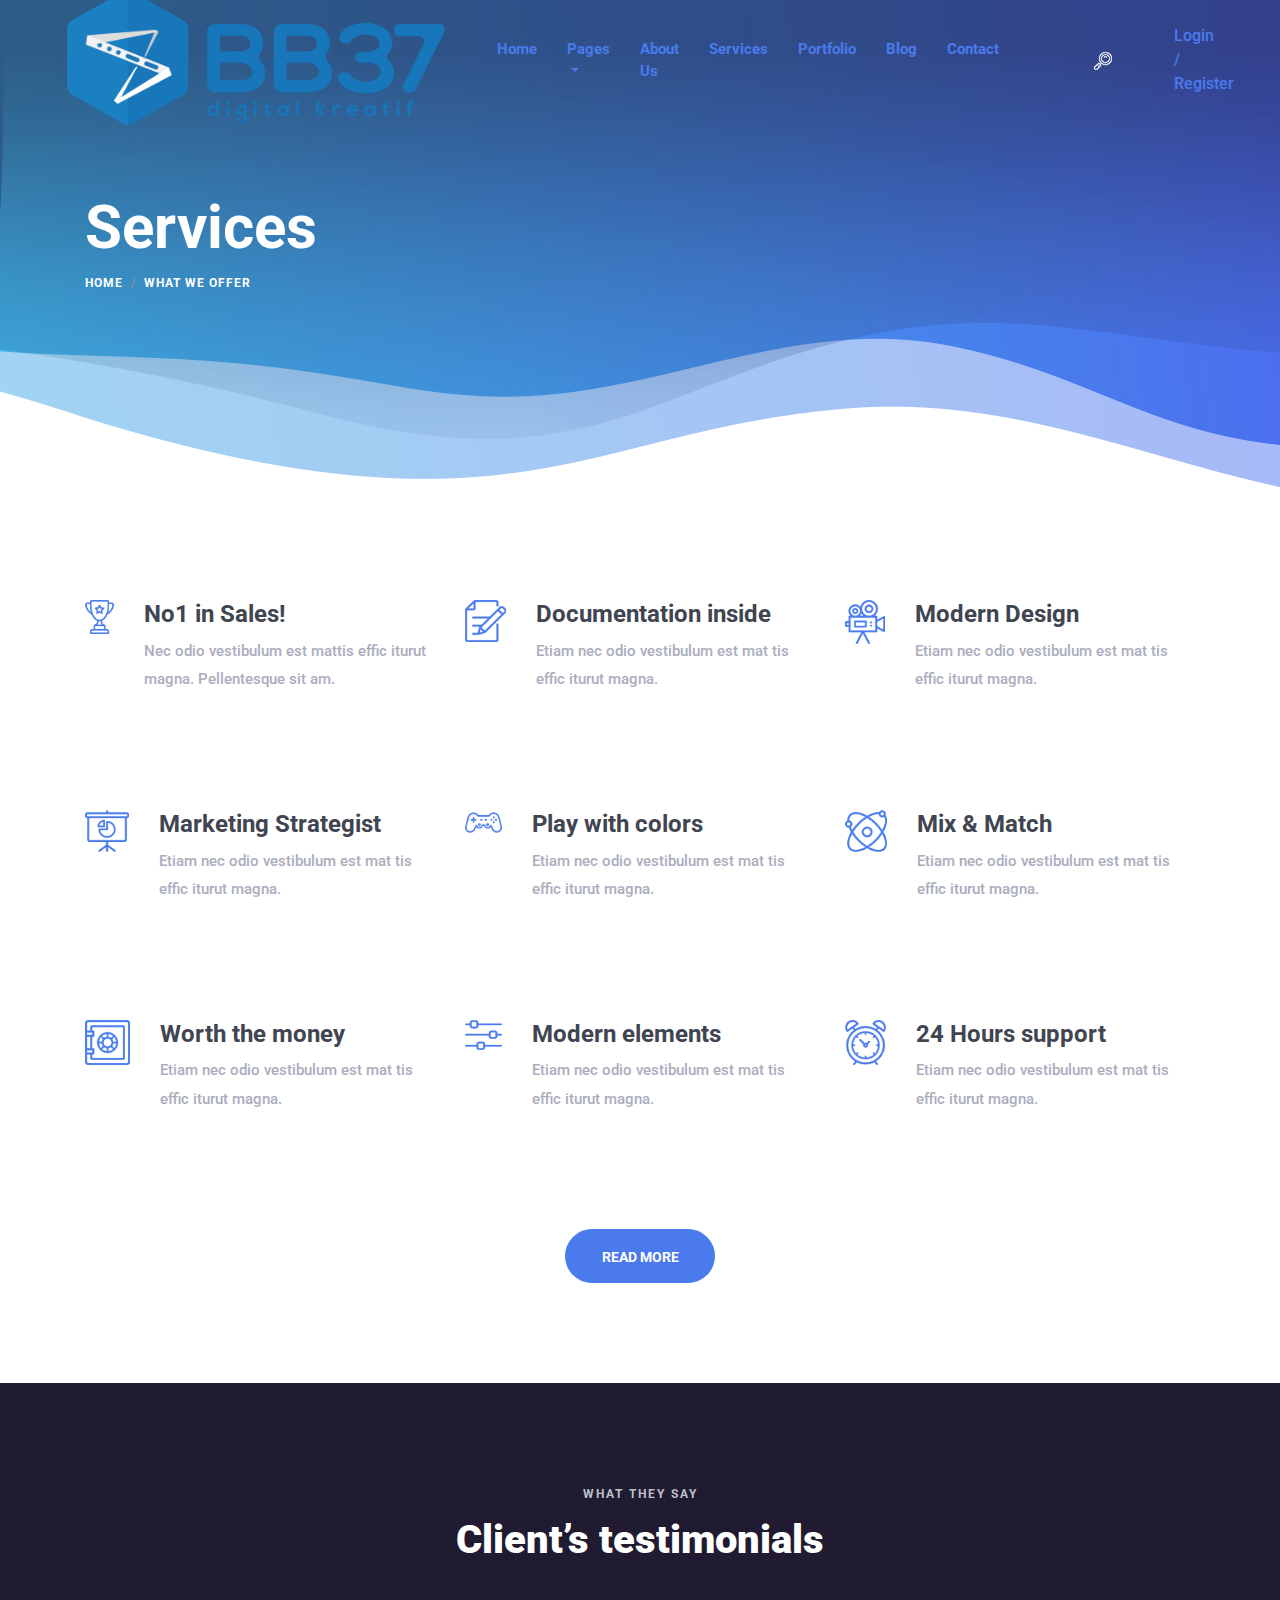
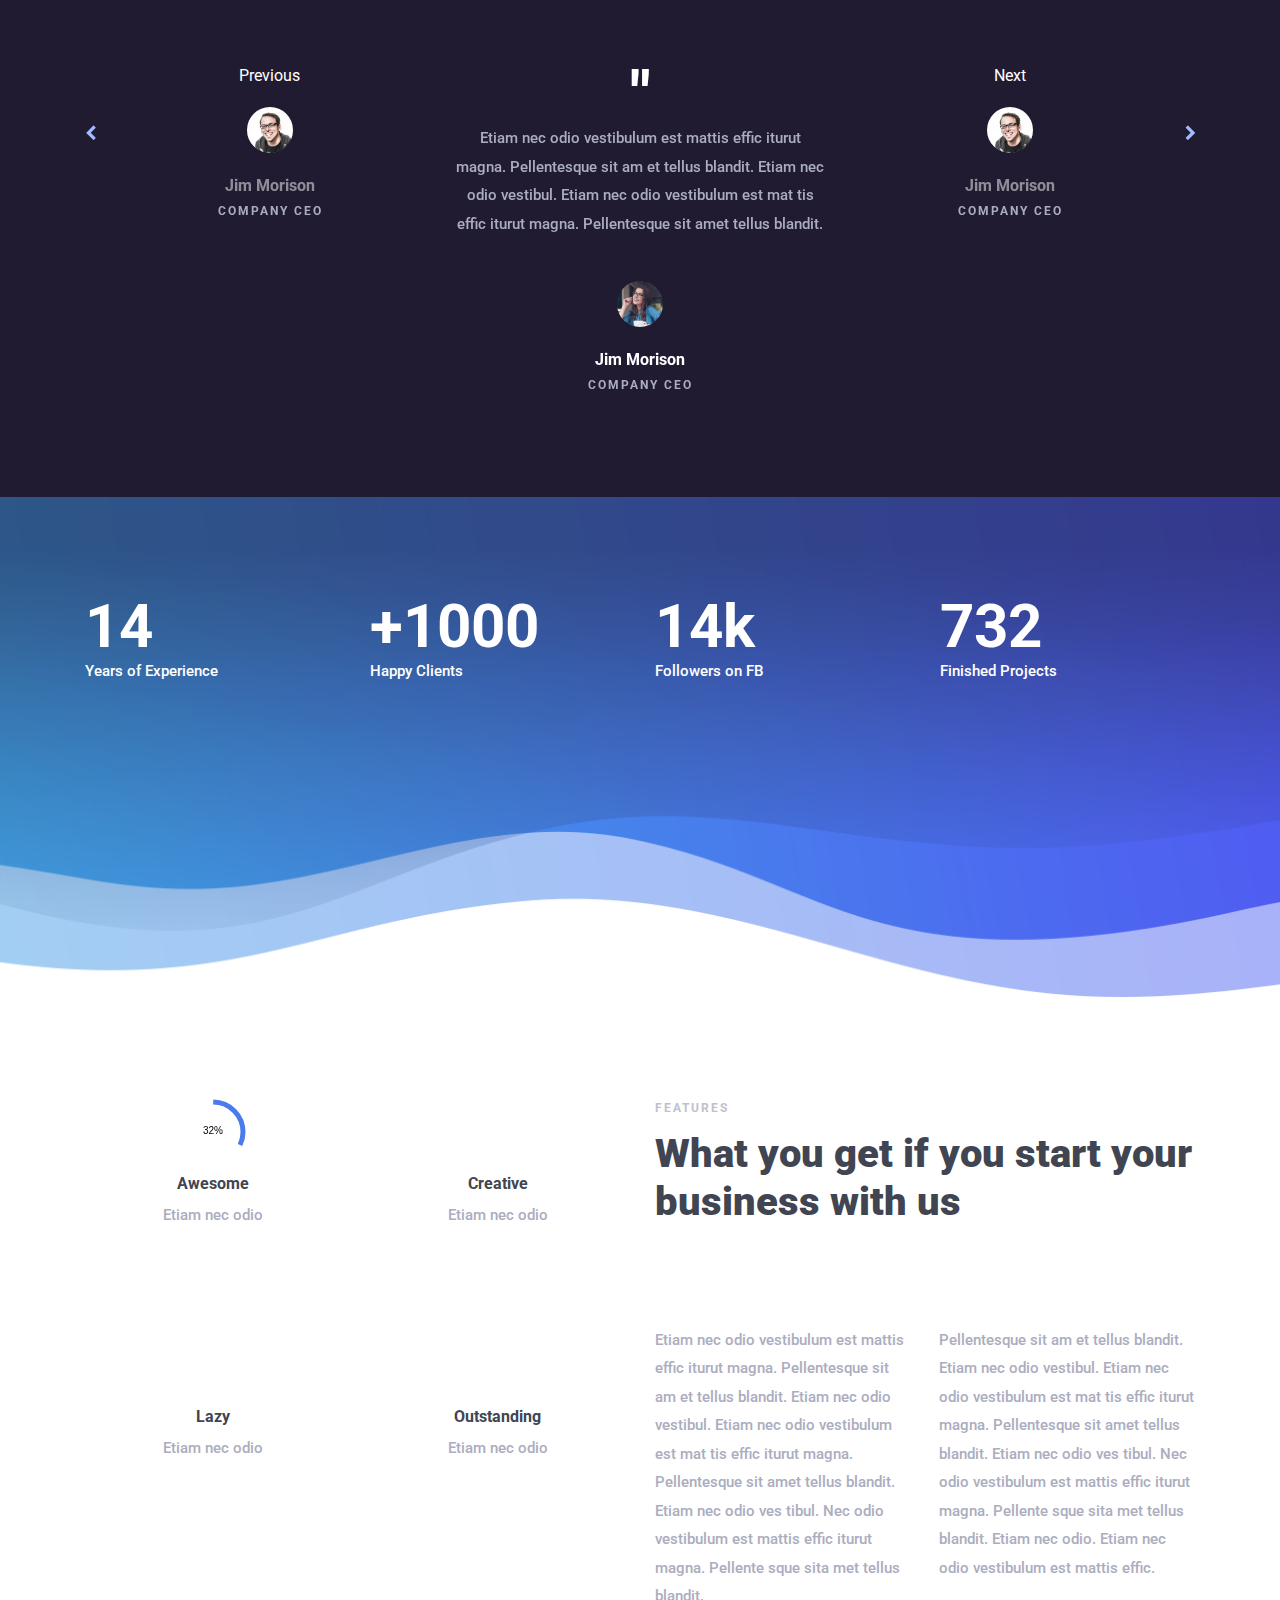
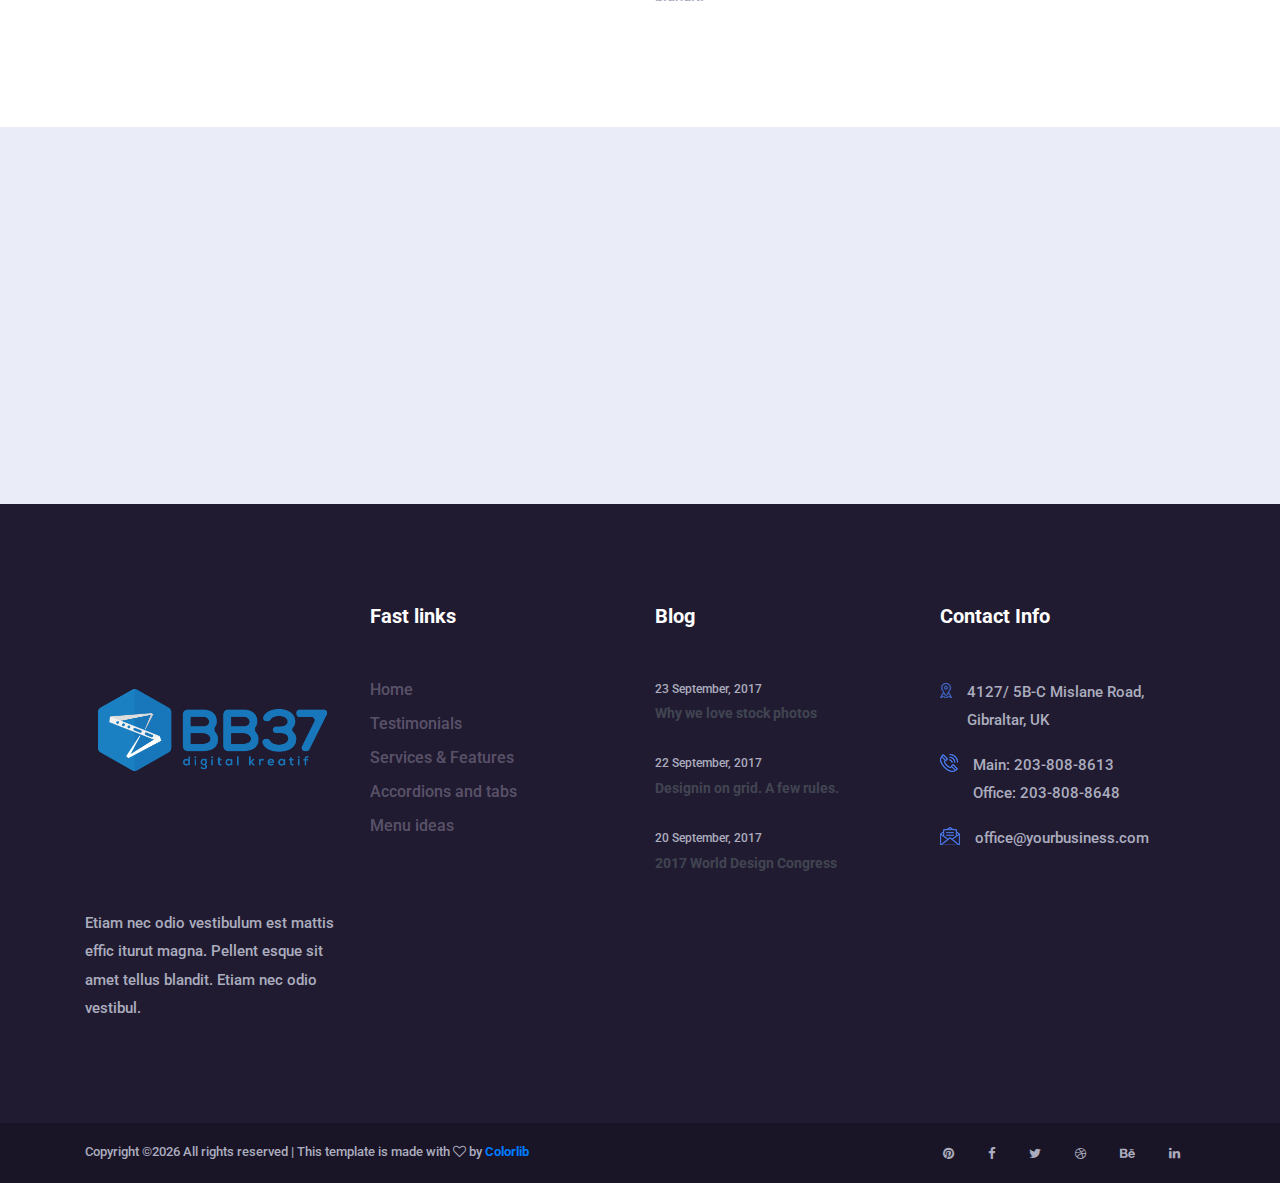
<file: services.html>
<!DOCTYPE html>
<html lang="en">

<head>
    <meta charset="UTF-8">
    <meta name="description" content="">
    <meta http-equiv="X-UA-Compatible" content="IE=edge">
    <meta name="viewport" content="width=device-width, initial-scale=1, shrink-to-fit=no">
    <!-- The above 4 meta tags *must* come first in the head; any other head content must come *after* these tags -->

    <!-- Title -->
    <title>Mosh - Creative Business Template | Services</title>

    <!-- Favicon -->
    <link rel="icon" href="img/core-img/favicon.ico">

    <!-- Core Stylesheet -->
    <link href="style.css" rel="stylesheet">

    <!-- Responsive CSS -->
    <link href="css/responsive.css" rel="stylesheet">

</head>

<body>
    <!-- ***** Preloader Start ***** -->
    <div id="preloader">
        <div class="mosh-preloader"></div>
    </div>

    <!-- ***** Header Area Start ***** -->
    <header class="header_area">
        <div class="container-fluid h-100">
            <div class="row h-100">
                <!-- Menu Area Start -->
                <div class="col-12 h-100">
                    <div class="menu_area h-100">
                        <nav class="navbar h-100 navbar-expand-lg align-items-center">
                            <!-- Logo -->
                            <a class="navbar-brand" href="index.html"><img src="img/core-img/logo.png" alt="logo"></a>

                            <!-- Menu Area -->
                            <button class="navbar-toggler" type="button" data-toggle="collapse" data-target="#mosh-navbar" aria-controls="mosh-navbar" aria-expanded="false" aria-label="Toggle navigation"><span class="navbar-toggler-icon"></span></button>

                            <div class="collapse navbar-collapse justify-content-end" id="mosh-navbar">
                                <ul class="navbar-nav animated" id="nav">
                                    <li class="nav-item active"><a class="nav-link" href="index.html">Home</a></li>
                                    <li class="nav-item dropdown">
                                        <a class="nav-link dropdown-toggle" href="#" id="moshDropdown" role="button" data-toggle="dropdown" aria-haspopup="true" aria-expanded="false">Pages</a>
                                        <div class="dropdown-menu" aria-labelledby="moshDropdown">
                                            <a class="dropdown-item" href="index.html">Home</a>
                                            <a class="dropdown-item" href="about.html">About Us</a>
                                            <a class="dropdown-item" href="services.html">Services</a>
                                            <a class="dropdown-item" href="portfolio.html">Portfolio</a>
                                            <a class="dropdown-item" href="blog.html">Blog</a>
                                            <a class="dropdown-item" href="contact.html">Contact</a>
                                            <div class="dropdown-divider"></div>
                                            <a class="dropdown-item" href="elements.html">Elements</a>
                                        </div>
                                    </li>
                                    <li class="nav-item"><a class="nav-link" href="about.html">About Us</a></li>
                                    <li class="nav-item"><a class="nav-link" href="services.html">Services</a></li>
                                    <li class="nav-item"><a class="nav-link" href="portfolio.html">Portfolio</a></li>
                                    <li class="nav-item"><a class="nav-link" href="blog.html">Blog</a></li>
                                    <li class="nav-item"><a class="nav-link" href="contact.html">Contact</a></li>
                                </ul>
                                <!-- Search Form Area Start -->
                                <div class="search-form-area animated">
                                    <form action="#" method="post">
                                        <input type="search" name="search" id="search" placeholder="Type keywords &amp; hit enter">
                                        <button type="submit" class="d-none"><img src="img/core-img/search-icon.png" alt="Search"></button>
                                    </form>
                                </div>
                                <!-- Search btn -->
                                <div class="search-button">
                                    <a href="#" id="search-btn"><img src="img/core-img/search-icon.png" alt="Search"></a>
                                </div>
                                <!-- Login/Register btn -->
                                <div class="login-register-btn">
                                    <a href="#">Login</a>
                                    <a href="#">/ Register</a>
                                </div>
                            </div>
                        </nav>
                    </div>
                </div>
            </div>
        </div>
    </header>
    <!-- ***** Header Area End ***** -->

    <!-- ***** Breadcumb Area Start ***** -->
    <div class="mosh-breadcumb-area" style="background-image: url(img/core-img/breadcumb.png);">
        <div class="container h-100">
            <div class="row h-100 align-items-center">
                <div class="col-12">
                    <div class="bradcumbContent">
                        <h2>Services</h2>
                        <nav aria-label="breadcrumb">
                            <ol class="breadcrumb">
                                <li class="breadcrumb-item"><a href="#">Home</a></li>
                                <li class="breadcrumb-item active" aria-current="page">what we offer</li>
                            </ol>
                        </nav>
                    </div>
                </div>
            </div>
        </div>
    </div>
    <!-- ***** Breadcumb Area End ***** -->

    <!-- ***** Services Area Start ***** -->
    <section class="mosh--services-area section_padding_100">
        <div class="container">
            <div class="row">
                <!-- Single Feature Area -->
                <div class="col-12 col-sm-6 col-md-4">
                    <div class="single-feature-area d-flex mb-100">
                        <div class="feature-icon mr-30">
                            <img src="img/core-img/trophy.png" alt="">
                        </div>
                        <div class="feature-content">
                            <h4>No1 in Sales!</h4>
                            <p>Nec odio vestibulum est mattis effic iturut magna. Pellentesque sit am.</p>
                        </div>
                    </div>
                </div>
                <!-- Single Feature Area -->
                <div class="col-12 col-sm-6 col-md-4">
                    <div class="single-feature-area d-flex mb-100">
                        <div class="feature-icon mr-30">
                            <img src="img/core-img/edit.png" alt="">
                        </div>
                        <div class="feature-content">
                            <h4>Documentation inside</h4>
                            <p>Etiam nec odio vestibulum est mat tis effic iturut magna.</p>
                        </div>
                    </div>
                </div>
                <!-- Single Feature Area -->
                <div class="col-12 col-sm-6 col-md-4">
                    <div class="single-feature-area d-flex mb-100">
                        <div class="feature-icon mr-30">
                            <img src="img/core-img/video-camera.png" alt="">
                        </div>
                        <div class="feature-content">
                            <h4>Modern Design</h4>
                            <p>Etiam nec odio vestibulum est mat tis effic iturut magna.</p>
                        </div>
                    </div>
                </div>
                <!-- Single Feature Area -->
                <div class="col-12 col-sm-6 col-md-4">
                    <div class="single-feature-area d-flex mb-100">
                        <div class="feature-icon mr-30">
                            <img src="img/core-img/presentation.png" alt="">
                        </div>
                        <div class="feature-content">
                            <h4>Marketing Strategist</h4>
                            <p>Etiam nec odio vestibulum est mat tis effic iturut magna.</p>
                        </div>
                    </div>
                </div>
                <!-- Single Feature Area -->
                <div class="col-12 col-sm-6 col-md-4">
                    <div class="single-feature-area d-flex mb-100">
                        <div class="feature-icon mr-30">
                            <img src="img/core-img/gamepad.png" alt="">
                        </div>
                        <div class="feature-content">
                            <h4>Play with colors</h4>
                            <p>Etiam nec odio vestibulum est mat tis effic iturut magna.</p>
                        </div>
                    </div>
                </div>
                <!-- Single Feature Area -->
                <div class="col-12 col-sm-6 col-md-4">
                    <div class="single-feature-area d-flex mb-100">
                        <div class="feature-icon mr-30">
                            <img src="img/core-img/atomic.png" alt="">
                        </div>
                        <div class="feature-content">
                            <h4>Mix &amp; Match</h4>
                            <p>Etiam nec odio vestibulum est mat tis effic iturut magna.</p>
                        </div>
                    </div>
                </div>
                <!-- Single Feature Area -->
                <div class="col-12 col-sm-6 col-md-4">
                    <div class="single-feature-area d-flex mb-100">
                        <div class="feature-icon mr-30">
                            <img src="img/core-img/safebox.png" alt="">
                        </div>
                        <div class="feature-content">
                            <h4>Worth the money</h4>
                            <p>Etiam nec odio vestibulum est mat tis effic iturut magna.</p>
                        </div>
                    </div>
                </div>
                <!-- Single Feature Area -->
                <div class="col-12 col-sm-6 col-md-4">
                    <div class="single-feature-area d-flex mb-100">
                        <div class="feature-icon mr-30">
                            <img src="img/core-img/settings-2.png" alt="">
                        </div>
                        <div class="feature-content">
                            <h4>Modern elements</h4>
                            <p>Etiam nec odio vestibulum est mat tis effic iturut magna.</p>
                        </div>
                    </div>
                </div>
                <!-- Single Feature Area -->
                <div class="col-12 col-sm-6 col-md-4">
                    <div class="single-feature-area d-flex mb-100">
                        <div class="feature-icon mr-30">
                            <img src="img/core-img/alarm-clock.png" alt="">
                        </div>
                        <div class="feature-content">
                            <h4>24 Hours support</h4>
                            <p>Etiam nec odio vestibulum est mat tis effic iturut magna.</p>
                        </div>
                    </div>
                </div>
            </div>

            <div class="row">
                <div class="col-12 text-center">
                    <a href="#" class="btn mosh-btn">Read More</a>
                </div>
            </div>
        </div>
    </section>
    <!-- ***** Services Area End ***** -->

    <!-- ***** Testimonials Area Start ***** -->
    <section class="mosh-clients-testimonials-area section_padding_100">
        <div class="container">
            <div class="row">
                <div class="col-12">
                    <div class="section-heading text-center">
                        <p>What they say</p>
                        <h2>Client’s testimonials</h2>
                    </div>
                </div>
            </div>

            <div class="row">
                <div class="col-12">
                    <div class="testimonials-slides owl-carousel">

                        <!-- Single Testimonial Area -->
                        <div class="single-testimonial-area text-center">
                            <!-- Testimonial Content -->
                            <div class="testimonial-content">
                                <span>"</span>
                                <p>Etiam nec odio vestibulum est mattis effic iturut magna. Pellentesque sit am et tellus blandit. Etiam nec odio vestibul. Etiam nec odio vestibulum est mat tis effic iturut magna. Pellentesque sit amet tellus blandit.</p>
                            </div>
                            <!-- Testimonial Meta Data -->
                            <div class="testimonials-meta">
                                <div class="testimonial-thumb bg-img" style="background-image: url(img/bg-img/c-1.jpg);"></div>
                                <h6>Jim Morison</h6>
                                <p>Company CEO</p>
                            </div>
                        </div>

                        <!-- Single Testimonial Area -->
                        <div class="single-testimonial-area text-center">
                            <!-- Testimonial Content -->
                            <div class="testimonial-content">
                                <span>"</span>
                                <p>Etiam nec odio vestibulum est mattis effic iturut magna. Pellentesque sit am et tellus blandit. Etiam nec odio vestibul. Etiam nec odio vestibulum est mat tis effic iturut magna. Pellentesque sit amet tellus blandit.</p>
                            </div>
                            <!-- Testimonial Meta Data -->
                            <div class="testimonials-meta">
                                <div class="testimonial-thumb bg-img" style="background-image: url(img/bg-img/c-2.jpg);"></div>
                                <h6>Jim Morison</h6>
                                <p>Company CEO</p>
                            </div>
                        </div>

                        <!-- Single Testimonial Area -->
                        <div class="single-testimonial-area text-center">
                            <!-- Testimonial Content -->
                            <div class="testimonial-content">
                                <span>"</span>
                                <p>Etiam nec odio vestibulum est mattis effic iturut magna. Pellentesque sit am et tellus blandit. Etiam nec odio vestibul. Etiam nec odio vestibulum est mat tis effic iturut magna. Pellentesque sit amet tellus blandit.</p>
                            </div>
                            <!-- Testimonial Meta Data -->
                            <div class="testimonials-meta">
                                <div class="testimonial-thumb bg-img" style="background-image: url(img/bg-img/c-3.jpg);"></div>
                                <h6>Jim Morison</h6>
                                <p>Company CEO</p>
                            </div>
                        </div>

                        <!-- Single Testimonial Area -->
                        <div class="single-testimonial-area text-center">
                            <!-- Testimonial Content -->
                            <div class="testimonial-content">
                                <span>"</span>
                                <p>Etiam nec odio vestibulum est mattis effic iturut magna. Pellentesque sit am et tellus blandit. Etiam nec odio vestibul. Etiam nec odio vestibulum est mat tis effic iturut magna. Pellentesque sit amet tellus blandit.</p>
                            </div>
                            <!-- Testimonial Meta Data -->
                            <div class="testimonials-meta">
                                <div class="testimonial-thumb bg-img" style="background-image: url(img/bg-img/c-2.jpg);"></div>
                                <h6>Jim Morison</h6>
                                <p>Company CEO</p>
                            </div>
                        </div>

                    </div>
                </div>
            </div>
        </div>
    </section>
    <!-- ***** Testimonials Area End ***** -->

    <!-- ***** Cool Facts Area Start ***** -->
    <section class="mosh-cool-facts-area service-page bg-img section_padding_100" style="background-image: url(img/core-img/breadcumb.png);">
        <div class="container">
            <div class="row">
                <!-- Single Cool Fact-->
                <div class="col-12 col-sm-6 col-md-3">
                    <div class="single-cool-fact">
                        <div class="counter-area">
                            <h3><span class="counter">14</span></h3>
                        </div>
                        <div class="cool-facts-content">
                            <p>Years of Experience</p>
                        </div>
                    </div>
                </div>
                <!-- Single Cool Fact-->
                <div class="col-12 col-sm-6 col-md-3">
                    <div class="single-cool-fact">
                        <div class="counter-area">
                            <h3>+<span class="counter">1000</span></h3>
                        </div>
                        <div class="cool-facts-content">
                            <p>Happy Clients</p>
                        </div>
                    </div>
                </div>
                <!-- Single Cool Fact-->
                <div class="col-12 col-sm-6 col-md-3">
                    <div class="single-cool-fact">
                        <div class="counter-area">
                            <h3><span class="counter">14</span>k</h3>
                        </div>
                        <div class="cool-facts-content">
                            <p>Followers on FB</p>
                        </div>
                    </div>
                </div>
                <!-- Single Cool Fact-->
                <div class="col-12 col-sm-6 col-md-3">
                    <div class="single-cool-fact">
                        <div class="counter-area">
                            <h3><span class="counter">732</span></h3>
                        </div>
                        <div class="cool-facts-content">
                            <p>Finished Projects</p>
                        </div>
                    </div>
                </div>
            </div>
        </div>
    </section>
    <!-- ***** Cool Facts Area End ***** -->

    <!-- ***** Service Skills Area Start ***** -->
    <section class="service-skills-area section_padding_100">
        <div class="container">
            <div class="row">
                <div class="col-12 col-md-6">
                    <div class="row">
                        <div class="col-6">
                            <div class="single-pie-bar text-center mb-100" data-percent="75">
                                <canvas class="bar-circle" width="70" height="70"></canvas>
                                <h6>Awesome</h6>
                                <p>Etiam nec odio</p>
                            </div>
                        </div>
                        <div class="col-6">
                            <div class="single-pie-bar text-center mb-100" data-percent="83">
                                <canvas class="bar-circle" width="70" height="70"></canvas>
                                <h6>Creative</h6>
                                <p>Etiam nec odio</p>
                            </div>
                        </div>
                        <div class="col-6">
                            <div class="single-pie-bar text-center mb-100" data-percent="25">
                                <canvas class="bar-circle" width="70" height="70"></canvas>
                                <h6>Lazy</h6>
                                <p>Etiam nec odio</p>
                            </div>
                        </div>
                        <div class="col-6">
                            <div class="single-pie-bar text-center mb-100" data-percent="75">
                                <canvas class="bar-circle" width="70" height="70"></canvas>
                                <h6>Outstanding</h6>
                                <p>Etiam nec odio</p>
                            </div>
                        </div>
                    </div>
                </div>

                <div class="col-12 col-md-6">
                    <div class="service-skills-content">
                        <div class="section-heading">
                            <p>Features</p>
                            <h2>What you get if you start your business with us</h2>
                        </div>
                        <div class="skills-text d-flex">
                            <p>Etiam nec odio vestibulum est mattis effic iturut magna. Pellentesque sit am et tellus blandit. Etiam nec odio vestibul. Etiam nec odio vestibulum est mat tis effic iturut magna. Pellentesque sit amet tellus blandit. Etiam nec odio ves tibul. Nec odio vestibulum est mattis effic iturut magna. Pellente sque sita met tellus blandit.</p>
                            <p>Pellentesque sit am et tellus blandit. Etiam nec odio vestibul. Etiam nec odio vestibulum est mat tis effic iturut magna. Pellentesque sit amet tellus blandit. Etiam nec odio ves tibul. Nec odio vestibulum est mattis effic iturut magna. Pellente sque sita met tellus blandit. Etiam nec odio. Etiam nec odio vestibulum est mattis effic.</p>
                        </div>
                    </div>
                </div>
            </div>
        </div>
    </section>
    <!-- ***** Service Skills Area End ***** -->

    <section class="mosh-subscribe-newsletter-area bg-img bg-overlay-white section_padding_100" style="background-image: url(img/bg-img/sub-1.jpg);">
        <div class="container">
            <div class="row">
                <div class="col-12">
                    <div class="subscribe-newsletter-content text-center wow fadeInRightBig" data-wow-delay=".5s">
                        <p>give us a shout</p>
                        <h2>Subscribe to our newsletter</h2>
                        <form action="#">
                            <input type="email" name="email" id="Email" placeholder="Your e-mail here">
                            <button type="submit">Subscribe</button>
                        </form>
                    </div>
                </div>
            </div>
        </div>
    </section>

    <!-- ***** Footer Area Start ***** -->
    <footer class="footer-area clearfix">
        <!-- Top Fotter Area -->
        <div class="top-footer-area section_padding_100_0">
            <div class="container">
                <div class="row">
                    <div class="col-12 col-sm-6 col-lg-3">
                        <div class="single-footer-widget mb-100">
                            <a href="#" class="mb-50 d-block"><img src="img/core-img/logo.png" alt=""></a>
                            <p>Etiam nec odio vestibulum est mattis effic iturut magna. Pellent esque sit amet tellus blandit. Etiam nec odio vestibul.</p>
                        </div>
                    </div>
                    <div class="col-12 col-sm-6 col-lg-3">
                        <div class="single-footer-widget mb-100">
                            <h5>Fast links</h5>
                            <ul>
                                <li><a href="#">Home</a></li>
                                <li><a href="#">Testimonials</a></li>
                                <li><a href="#">Services &amp; Features</a></li>
                                <li><a href="#">Accordions and tabs</a></li>
                                <li><a href="#">Menu ideas</a></li>
                            </ul>
                        </div>
                    </div>
                    <div class="col-12 col-sm-6 col-lg-3">
                        <div class="single-footer-widget mb-100">
                            <h5>Blog</h5>
                            <div class="footer-single--blog-post">
                                <a href="#" class="blog-post-date">
                                    <p>23 September, 2017</p>
                                </a>
                                <a href="#" class="blog-post-title">
                                    <h6>Why we love stock photos</h6>
                                </a>
                            </div>
                            <div class="footer-single--blog-post">
                                <a href="#" class="blog-post-date">
                                    <p>22 September, 2017</p>
                                </a>
                                <a href="#" class="blog-post-title">
                                    <h6>Designin on grid. A few rules. </h6>
                                </a>
                            </div>
                            <div class="footer-single--blog-post">
                                <a href="#" class="blog-post-date">
                                    <p>20 September, 2017</p>
                                </a>
                                <a href="#" class="blog-post-title">
                                    <h6>2017 World Design Congress</h6>
                                </a>
                            </div>
                        </div>
                    </div>
                    <div class="col-12 col-sm-6 col-lg-3">
                        <div class="single-footer-widget mb-100">
                            <h5>Contact Info</h5>
                            <div class="footer-single-contact-info d-flex">
                                <div class="contact-icon">
                                    <img src="img/core-img/map.png" alt="">
                                </div>
                                <p>4127/ 5B-C Mislane Road, Gibraltar, UK</p>
                            </div>
                            <div class="footer-single-contact-info d-flex">
                                <div class="contact-icon">
                                    <img src="img/core-img/call.png" alt="">
                                </div>
                                <p>Main: 203-808-8613 <br> Office: 203-808-8648</p>
                            </div>
                            <div class="footer-single-contact-info d-flex">
                                <div class="contact-icon">
                                    <img src="img/core-img/message.png" alt="">
                                </div>
                                <p>office@yourbusiness.com</p>
                            </div>
                        </div>
                    </div>
                </div>
            </div>
        </div>
        <!-- Fotter Bottom Area -->
        <div class="footer-bottom-area">
            <div class="container h-100">
                <div class="row h-100">
                    <div class="col-12 h-100">
                        <div class="footer-bottom-content h-100 d-md-flex justify-content-between align-items-center">
                            <div class="copyright-text">
                                <p><!-- Link back to Colorlib can't be removed. Template is licensed under CC BY 3.0. -->
Copyright &copy;<script>document.write(new Date().getFullYear());</script> All rights reserved | This template is made with <i class="fa fa-heart-o" aria-hidden="true"></i> by <a href="https://colorlib.com" target="_blank">Colorlib</a>
<!-- Link back to Colorlib can't be removed. Template is licensed under CC BY 3.0. -->
</p>
                            </div>
                            <div class="footer-social-info">
                                <a href="#"><i class="fa fa-pinterest" aria-hidden="true"></i></a>
                                <a href="#"><i class="fa fa-facebook" aria-hidden="true"></i></a>
                                <a href="#"><i class="fa fa-twitter" aria-hidden="true"></i></a>
                                <a href="#"><i class="fa fa-dribbble" aria-hidden="true"></i></a>
                                <a href="#"><i class="fa fa-behance" aria-hidden="true"></i></a>
                                <a href="#"><i class="fa fa-linkedin" aria-hidden="true"></i></a>
                            </div>
                        </div>
                    </div>
                </div>
            </div>
        </div>
    </footer>
    <!-- ***** Footer Area End ***** -->

    <!-- jQuery-2.2.4 js -->
    <script src="js/jquery-2.2.4.min.js"></script>
    <!-- Popper js -->
    <script src="js/popper.min.js"></script>
    <!-- Bootstrap js -->
    <script src="js/bootstrap.min.js"></script>
    <!-- All Plugins js -->
    <script src="js/plugins.js"></script>
    <!-- Active js -->
    <script src="js/active.js"></script>
</body>

</html>
</file>
<file: style.css>
/* [Master Stylesheet] */

/* ------------------------------------------------
:: Template Name: Mosh - Creative Business Template
:: Template Author: Colorlib
:: Template Author URI: https://colorlib.com
:: Description: Mosh - is a Creative Business Template. It's very clean, creative & beautiful. It's super responsive & ultra light.
:: Tags: Colorlib, App Landing, Apps, Responsive App Landing, Bootstrap 4, Free Theme, Free HTML Template, HTML5 Template etc.
:: Version: v1.0.0
:: Created: 01/02/2018
------------------------------------------------ */

@import url('https://fonts.googleapis.com/css?family=Roboto:400,500,700,900');

@import 'css/bootstrap.min.css';
@import 'css/owl.carousel.min.css';
@import 'css/animate.css';
@import 'css/magnific-popup.css';
@import 'css/font-awesome.min.css';

/* --------------------------
:: 1.0 Base CSS Start
-------------------------- */

* {
    margin: 0;
    padding: 0;
}

body,
html {
    font-family: 'Roboto', sans-serif;
    overflow:   scroll;
}

::-webkit-scrollbar {
    width: 0px;
    background: transparent; /* make scrollbar transparent */
}

h1,
h2,
h3,
h4,
h5,
h6 {
    font-family: 'Roboto', sans-serif;
    font-weight: 700;
    color: #404551;
    line-height: 1.2;
}

a,
a:hover,
a:focus,
a:active {
    font-weight: 700;
    text-decoration: none;
    -webkit-transition-duration: 500ms;
    transition-duration: 500ms;
}

li {
    list-style: none;
}

p {
    font-family: 'Roboto', sans-serif;
    color: #abadbe;
    font-size: 15px;
    font-weight: 500;
    margin-top: 0;
    line-height: 1.9;
}

ul,
ol {
    margin: 0;
    padding: 0;
}

img {
    max-width: 100%;
    height: auto;
}

.section_padding_100 {
    padding-top: 100px;
    padding-bottom: 100px;
}

.section_padding_100_0 {
    padding-top: 100px;
    padding-bottom: 0;
}

.section_padding_100_50 {
    padding-top: 100px;
    padding-bottom: 50px;
}

.section_padding_100_70 {
    padding-top: 100px;
    padding-bottom: 70px;
}

.section_padding_50 {
    padding-top: 50px;
    padding-bottom: 50px;
}

.section_padding_50_20 {
    padding-top: 50px;
    padding-bottom: 20px;
}

.section_padding_150 {
    padding-top: 150px;
    padding-bottom: 150px;
}

.section_padding_200 {
    padding-top: 200px;
    padding-bottom: 200px;
}

.section_padding_0_100 {
    padding-top: 0;
    padding-bottom: 100px;
}

.section_padding_70 {
    padding-top: 70px;
    padding-bottom: 70px;
}

.section_padding_0_50 {
    padding-top: 0;
    padding-bottom: 50px;
}

.mt-15 {
    margin-top: 15px;
}

.mt-30 {
    margin-top: 30px;
}

.mt-40 {
    margin-top: 40px;
}

.mt-50 {
    margin-top: 50px;
}

.mt-100 {
    margin-top: 100px;
}

.mt-150 {
    margin-top: 150px;
}

.mr-15 {
    margin-right: 15px;
}

.mr-30 {
    margin-right: 30px;
}

.mr-50 {
    margin-right: 50px;
}

.mr-100 {
    margin-right: 100px;
}

.mb-15 {
    margin-bottom: 15px;
}

.mb-30 {
    margin-bottom: 30px;
}

.mb-50 {
    margin-bottom: 50px;
}

.mb-100 {
    margin-bottom: 100px;
}

.ml-15 {
    margin-left: 15px;
}

.ml-30 {
    margin-left: 30px;
}

.ml-50 {
    margin-left: 50px;
}

.ml-100 {
    margin-left: 100px;
}

#preloader {
    overflow: hidden;
    background-color: #211b31;
    height: 100%;
    left: 0;
    position: fixed;
    top: 0;
    width: 100%;
    z-index: 999999;
}

.mosh-preloader {
    overflow: hidden;
    -webkit-animation: 3000ms linear 0s normal none infinite running mosh-preloader;
    animation: 3000ms linear 0s normal none infinite running mosh-preloader;
    background-color: transparent;
    border-color: #f1f2f3 #f1f2f3 #4a7aec;
    border-radius: 50%;
    border-style: solid;
    border-width: 4px;
    height: 50px;
    left: calc(50% - 25px);
    position: relative;
    top: calc(50% - 25px);
    width: 50px;
    z-index: 9;
}

@-webkit-keyframes mosh-preloader {
    0% {
        -webkit-transform: rotate(0deg);
        transform: rotate(0deg);
    }
    100% {
        -webkit-transform: rotate(360deg);
        transform: rotate(360deg);
    }
}

@keyframes mosh-preloader {
    0% {
        -webkit-transform: rotate(0deg);
        transform: rotate(0deg);
    }
    100% {
        -webkit-transform: rotate(360deg);
        transform: rotate(360deg);
    }
}

#scrollUp {
    bottom: 0;
    font-size: 24px;
    right: 30px;
    width: 40px;
    background: #4a7aec;
    color: #fff;
    text-align: center;
    height: 40px;
    line-height: 38px;
    border-radius: 0;
    box-shadow: 2px 10px 8px rgba(0, 0, 0, 0.15);
}

.mosh-table {
    display: table;
    height: 100%;
    left: 0;
    position: relative;
    top: 0;
    width: 100%;
    z-index: 2;
}

.mosh-table-cell {
    display: table-cell;
    vertical-align: middle;
}

.section-heading {
    margin-bottom: 100px;
}

.section-heading > p {
    font-weight: 700;
    color: #bec0cc;
    font-size: 12px;
    margin-bottom: 10px;
    text-transform: uppercase;
    letter-spacing: 2px;
}

.section-heading > h2 {
    font-size: 40px;
    margin: 0;
    font-weight: 900;
}

.section-heading > h5 {
    font-size: 22px;
    color: #abadbe;
    line-height: 1.8;
    font-weight: 500;
}

.mosh-btn {
    background-color: #4a7aec;
    min-width: 150px;
    height: 54px;
    padding: 0 30px;
    border-radius: 70px;
    color: #fff;
    font-size: 14px;
    line-height: 54px;
    font-weight: 700;
    text-transform: uppercase;
    -webkit-transition-duration: 500ms;
    transition-duration: 500ms;
}

.mosh-btn:hover {
    background-color: #1a3c8d;
    color: #fff;
}

.bg-overlay,
.bg-overlay-white {
    position: relative;
    z-index: 1;
}

.bg-overlay:after,
.bg-overlay-white:after {
    background-color: rgba(33, 27, 49, 0.88);
    width: 100%;
    height: 100%;
    top: 0;
    left: 0;
    content: '';
    z-index: -1;
    position: absolute;
}

.bg-overlay-white:after {
    background-color: rgba(231, 235, 246, 0.89);
}

.bg-img {
    background-position: center center;
    background-repeat: no-repeat;
    background-size: cover;
}

/* --------------------------
:: 2.0 Header Area CSS
-------------------------- */

.header_area {
    left: 0;
    position: absolute;
    width: 100%;
    z-index: 999;
    top: 0;
    padding: 0 15px;
    height: 120px;
    background-color: transparent;
    -webkit-transition-duration: 700ms;
    transition-duration: 700ms;
}

.menu_area {
    position: relative;
    z-index: 2;
}

.menu_area #nav .nav-link {
    color: #4a7aec  ;
    display: block;
    font-size: 15px;
    -webkit-transition-duration: 500ms;
    transition-duration: 500ms;
    padding: 0 15px;
}

.menu_area .dropdown-menu.show {
    border: none;
    box-shadow: 3px 5px 12px rgba(0, 0, 0, 0.15);
}

.menu_area .dropdown-item {
    font-size: 14px;
    font-weight: 700;
    color: #4a7aec;
}

.menu_area #nav .nav-link:hover,
.menu_area #nav .nav-item.active .nav-link,
.menu_area .dropdown-item:hover {
    color: #4a7aec;
}

.login-register-btn a {
    color: #4a7aec;
    display: inline-block;
    font-weight: 500;
}

.login-register-btn a:hover {
    color: #fff;
}

.search-button > a {
    margin: 0 80px;
}

.navbar-nav {
    -webkit-transition-duration: 500ms;
    transition-duration: 500ms;
}

/* Search Form CSS */

.search-form-area {
    width: auto;
    height: 50px;
    display: none;
    -webkit-transition-duration: 500ms;
    transition-duration: 500ms;
}

.search-form-open .search-form-area {
    display: block !important;
}

.search-form-open .navbar-nav {
    display: none !important;
}

.search-form-area #search {
    width: 550px;
    height: 50px;
    border-radius: 10px;
    border: 2px solid rgba(255, 255, 255, 0.7);
    padding: 0 30px;
    color: #fff !important;
    font-size: 14px;
    background-color: transparent;
    -webkit-transition-duration: 500ms;
    transition-duration: 500ms;
}

/* Sticky CSS */

.header_area.sticky {
    background-color: #ffffff;
    box-shadow: 0 6px 20px rgba(0, 0, 0, 0.15);
    height: 80px;
    position: fixed;
    top: 0;
    z-index: 999;
}

/* --------------------------
:: 3.0 Welcome Area CSS
-------------------------- */

.welcome_area {
    position: relative;
    z-index: 2;
    height: 1200px;
    background-repeat: no-repeat;
    background-size: cover;
    background-position: center center;
}

.hero-slides {
    position: relative;
    z-index: 2;
}

.single-hero-slide {
    height: 1200px;
    width: 100%;
    position: relative;
    z-index: 1;
}

.hero-slide-content h2 {
    font-size: 60px;
    color: #fff;
    line-height: 1.8;
}

.hero-slide-content h4 {
    color: #fff;
    font-weight: 400;
    margin-bottom: 0;
}

.hero-slide-content .slide-img {
    color: #fff;
    margin-top: 100px;
    font-weight: 400;
}

.hero-slides .owl-prev,
.hero-slides .owl-next {
    position: absolute;
    width: 60px;
    height: 60px;
    background-color: transparent;
    line-height: 60px;
    text-align: center;
    top: 50%;
    margin-top: -30px;
    left: 50px;
    border-radius: 50%;
    color: #a2baff;
    -webkit-transition-duration: 500ms;
    transition-duration: 500ms;
}

.hero-slides .owl-next {
    left: auto;
    right: 50px;
}

.hero-slides .owl-prev:hover,
.hero-slides .owl-next:hover {
    background-color: #4a7aec;
}

/* -------------------------
:: 4.0 Service Area
------------------------- */

.mosh-service-slides {
    position: relative;
    z-index: 1;
}

.single-service-area h2 {
    font-size: 60px;
    font-weight: 900;
    margin-bottom: 20px;
    -webkit-transition-duration: 500ms;
    transition-duration: 500ms;
    color: #bec0cc;
}

.mosh-service-slides .center .single-service-area h2,
.single-service-area:hover h2 {
    color: #4a7aec;
}

.single-service-area h4 {
    margin-bottom: 20px;
}

.mosh-service-slides .owl-prev,
.mosh-service-slides .owl-next {
    position: absolute;
    width: 50px;
    height: 50px;
    background-color: transparent;
    line-height: 50px;
    text-align: center;
    top: 50%;
    margin-top: -30px;
    left: -25px;
    border-radius: 50%;
    color: #a2baff;
    -webkit-transition-duration: 500ms;
    transition-duration: 500ms;
}

.mosh-service-slides .owl-next {
    left: auto;
    right: -25px;
}

/* -------------------------
:: 5.0 Clients Area
------------------------- */

.clients-logo-area > a > img {
    max-width: 170px;
    height: auto;
}

/* -------------------------
:: 6.0 Features Area
------------------------- */

.mosh-features-area {
    background-color: #211b31;
    position: relative;
    z-index: 1;
}

.features-img > img {
    width: 40%;
    position: absolute;
    bottom: -30px;
    left: 30px;
    z-index: 9;
}

.mosh-features-area .section-heading {
    margin-bottom: 60px;
}

.mosh-features-area .section-heading h2 {
    color: #fff;
}

.barfiller {
    background: #f4f4f4;
    border: none;
    border-radius: 0;
    box-shadow: none;
    height: 5px;
    margin-bottom: 5px;
    position: relative;
    width: 100%;
}

.barfiller .fill {
    display: block;
    position: relative;
    width: 0px;
    height: 100%;
    background: #4a7aec;
    z-index: 1;
}

.barfiller .tipWrap {
    display: none;
}

.barfiller .tip {
    margin-top: -35px;
    padding: 2px 4px;
    font-size: 15px;
    color: #4a7aec;
    left: 0px;
    position: absolute;
    z-index: 2;
    background: transparent;
    font-weight: 500;
}

.barfiller .tip:after {
    display: none;
}

.single_progress_bar p {
    margin-bottom: 10px;
}

/* -------------------------
:: 7.0 More Service Area
------------------------- */

.single-more-service-area {
    -webkit-box-flex: 0;
    -ms-flex: 0 0 25%;
    flex: 0 0 25%;
    max-width: 25%;
    padding: 100px 20px;
    position: relative;
    z-index: 1;
    -webkit-transition-duration: 750ms;
    transition-duration: 750ms;
}

.single-more-service-area:hover {
    box-shadow: 0 10px 20px 10px rgba(0, 0, 0, 0.1);
}

.more-service-content > img {
    margin-bottom: 40px;
}

.more-service-content > h4 {
    margin-bottom: 30px;
    text-transform: capitalize;
}

/* -------------------------
:: 8.0 Portfolio Area
------------------------- */

.portfolio-menu {
    margin-bottom: 100px;
    margin-top: -10px;
}

.portfolio-menu > p {
    display: inline-block;
    padding: 0 15px;
    cursor: pointer;
    -webkit-transition-duration: 500ms;
    transition-duration: 500ms;
    margin-bottom: 0;
}

.portfolio-menu > p:hover {
    color: #4a7aec;
}

.single_gallery_item {
    width: 25%;
    display: inline-block;
    float: left;
    z-index: 3;
    position: relative;
    overflow: hidden
}

.single_gallery_item > img {
    width: 100%;
    -webkit-transition-duration: 500ms;
    transition-duration: 500ms;
}

.single_gallery_item:hover > img {
    -webkit-transform: scale(1.1);
    transform: scale(1.1);
    filter: url('data:image/svg+xml;charset=utf-8,<svg xmlns="http://www.w3.org/2000/svg"><filter id="filter"><feGaussianBlur stdDeviation="8" /></filter></svg>#filter');
    -webkit-filter: blur(8px);
    filter: blur(8px);
    filter: progid:DXImageTransform.Microsoft.Blur(pixelradius=8);
}

.gallery-hover-overlay {
    position: absolute;
    width: 100%;
    height: 100%;
    z-index: 9;
    left: 0;
    top: 0;
    background-color: rgba(74, 122, 236, 0.85);
    opacity: 0;
    -ms-filter: "progid:DXImageTransform.Microsoft.Alpha(Opacity=0)";
    -webkit-transition-duration: 500ms;
    transition-duration: 500ms;
}

.single_gallery_item:hover .gallery-hover-overlay {
    opacity: 1;
    -ms-filter: "progid:DXImageTransform.Microsoft.Alpha(Opacity=100)"
}

.port-hover-text h4 {
    color: #fff;
    margin-bottom: 10px;
}

.port-hover-text > a {
    color: #fff;
    font-size: 15px;
}

/* -------------------------
:: 9.0 Workflow Area
------------------------- */

.workflow-img {
    position: relative;
    z-index: -10;
    background-position: center center;
    background-size: cover;
    background-repeat: no-repeat;
}

.single-workflow-area > h2 {
    font-size: 16px;
    -webkit-box-flex: 0;
    -ms-flex: 0 0 47px;
    flex: 0 0 47px;
    width: 47px!important;
    height: 47px!important;
    text-align: center;
    background-color: #f3f5f9;
    line-height: 47px;
    border-radius: 50%;
    -webkit-transition-duration: 500ms;
    transition-duration: 500ms;
}

.workflow-content h4 {
    margin-bottom: 30px;
}

.single-workflow-area:hover h2 {
    background-color: #4a7aec;
    color: #fff;
}

.workflow-slides-area {
    position: relative;
    z-index: 99;
    top: -100px;
}

.mosh-workflow-slides .owl-dots {
    margin-top: 60px;
    text-align: center;
}

.mosh-workflow-slides .owl-dot {
    background-color: #daddeb;
    width: 8px;
    height: 8px;
    border-radius: 50%;
    margin: 0 4px;
    display: inline-block;
}

.mosh-workflow-slides .owl-dot.active {
    background-color: #4a7aec;
}

/* -------------------------
:: 10.0 CTA Area
------------------------- */

.mosh-call-to-action-area {
    position: relative;
    z-index: 1;
    background-attachment: fixed;
}

.cta-content .section-heading {
    margin-bottom: 0;
}

.cta-content .section-heading h2 {
    margin-bottom: 40px;
    color: #fff;
    font-size: 44px;
}

/* -------------------------
:: 11.0 FAQ Area
------------------------- */

.panel {
    background-color: #fff;
    border: 0 solid transparent;
    border-radius: 4px;
    box-shadow: 0 0 0 transparent;
    margin-bottom: 15px;
}

.single-accordion:last-of-type {
    margin-bottom: 0px;
}

.single-accordion h6 a {
    background-color: #4a7aec;
    border-radius: 0;
    color: #fff;
    display: block;
    margin: 0;
    font-weight: 400;
    padding: 15px 15px 15px 60px;
    position: relative;
    font-size: 15px;
    text-transform: capitalize;
}

.single-accordion h6 a.collapsed {
    background-color: #4a7aec;
    color: #fff;
}

.single-accordion h6 a span {
    font-size: 10px;
    position: absolute;
    left: 20px;
    text-align: center;
    top: 17px;
}

.single-accordion h6 a.collapsed span.accor-close {
    opacity: 0;
    -ms-filter: "progid:DXImageTransform.Microsoft.Alpha(Opacity=0)";
    filter: alpha(opacity=0);
}

span.accor-open {
    opacity: 0;
    -ms-filter: "progid:DXImageTransform.Microsoft.Alpha(Opacity=0)";
    filter: alpha(opacity=0);
}

.single-accordion h6 a.collapsed span.accor-open {
    opacity: 1;
    -ms-filter: "progid:DXImageTransform.Microsoft.Alpha(Opacity=100)";
    filter: alpha(opacity=100);
}

.single-accordion h6 {
    margin-bottom: 0;
    text-transform: uppercase;
}

.single-accordion .accordion-content {
    border-top: 0 solid transparent;
    box-shadow: none;
}

.single-accordion .accordion-content p {
    padding: 10px 15px 0;
    margin-bottom: 10px;
}

/* --------------------------
:: 12.0 Footer Area CSS
-------------------------- */

.footer-area {
    position: relative;
    z-index: 1;
    background-color: #211b31;
}

.single-footer-widget h5 {
    color: #fff;
    margin-bottom: 50px;
}

.single-footer-widget ul > li > a {
    color: rgba(226, 219, 243, 0.30);
    margin-bottom: 10px!important;
    display: block;
    font-weight: 500;
}

.single-footer-widget ul > li > a:last-child {
    margin-bottom: 0;
}

.single-footer-widget ul > li > a:hover {
    color: #ffffff;
}

.copyright-text > p {
    margin-bottom: 0;
    font-size: 13px;
}

.footer-social-info > a {
    color: #abadbe;
    padding: 0 15px;
    display: inline-block;
    font-size: 13px;
}

.footer-social-info > a:hover {
    color: #fff;
}

.footer-single--blog-post {
    margin-bottom: 30px;
}

.footer-single--blog-post:last-child {
    margin-bottom: 0;
}

.footer-single--blog-post .blog-post-date > p {
    font-size: 12px;
    margin-bottom: 5px;
    -webkit-transition-duration: 500ms;
    transition-duration: 500ms;
}

.footer-single--blog-post .blog-post-title > h6 {
    font-size: 14px;
    margin-bottom: 0;
    -webkit-transition-duration: 500ms;
    transition-duration: 500ms;
}

.footer-single--blog-post .blog-post-date > p:hover,
.footer-single--blog-post .blog-post-title > h6:hover {
    color: #4a7aec;
}

.footer-single-contact-info .contact-icon {
    margin-right: 15px;
}

.footer-bottom-area {
    background-color: #191426;
    height: 60px;
}

/* --------------------
:: 13.0 Breadcumb CSS
-------------------- */

.mosh-breadcumb-area {
    height: 500px;
    width: 100%;
    position: relative;
    z-index: 1;
}

.bradcumbContent h2 {
    color: #fff;
    font-size: 60px;
}

.bradcumbContent .breadcrumb {
    padding: 0;
    background-color: transparent;
    border-radius: 0;
    margin-top: 10px;
}

.bradcumbContent .breadcrumb-item a,
.bradcumbContent .breadcrumb-item {
    color: #fff;
    font-size: 12px;
    font-weight: 700;
    letter-spacing: 1px;
    text-transform: uppercase;
}

/* -----------------------
:: 14.0 About Us CSS
----------------------- */

.few-words-from-ceo {
    overflow-x: hidden;
}

.mosh-about-us-content .section-heading {
    margin-bottom: 50px;
}

.few-words-contents,
.few-words-thumb {
    -webkit-box-flex: 0;
    -ms-flex: 0 0 50%;
    flex: 0 0 50%;
    max-width: 50%;
    height: 770px;
}

.few-words-contents {
    background-color: #211b31;
}

.few-words-text .section-heading {
    margin-bottom: 50px;
}

.few-words-text .section-heading h2 {
    color: #fff;
}

.few-words-text > p {
    margin-bottom: 0;
}

.ceo-meta-data .ceo-thumb {
    width: 52px;
    height: 52px;
    -webkit-box-flex: 0;
    -ms-flex: 0 0 52px;
    flex: 0 0 52px;
    border-radius: 50%;
    margin-right: 20px;
}

.ceo-meta-data .ceo-name h6 {
    color: #fff;
    margin-bottom: 10px;
    line-height: 1;
}

.ceo-meta-data .ceo-name p {
    margin-bottom: 0;
    line-height: 1;
    font-size: 12px;
    font-weight: 700;
}

/* -------------------------
:: 15.0 Services Area CSS
------------------------- */

.services-content-area {
    position: relative;
    z-index: 98;
    padding: 100px 0 200px 0;
}

.services-text h2 {
    font-size: 55px;
    margin-bottom: 50px;
}

.services-text p {
    line-height: 2;
    margin-bottom: 50px;
}

/* -------------------------
:: 16.0 Team Member Area
------------------------- */

.team-thumbnail {
    width: 189px;
    height: 189px;
    border-radius: 50%;
    margin: 0 auto 50px;
    position: relative;
    z-index: 1;
    -webkit-transition-duration: 500ms;
    transition-duration: 500ms;
}

.team-thumbnail:after {
    position: absolute;
    width: 100%;
    height: 100%;
    left: 0;
    top: 0;
    content: "";
    background-color: rgba(74, 122, 236, 0.10);
    z-index: 2;
    border-radius: 50%;
    opacity: 0;
    -ms-filter: "progid:DXImageTransform.Microsoft.Alpha(Opacity=0)";
    -webkit-transition-duration: 500ms;
    transition-duration: 500ms;
}

.team-thumbnail > img {
    width: 100%;
    height: 100%;
    border-radius: 50%;
}

.team-meta-info {
    margin-bottom: 50px;
}

.team-meta-info h4 {
    line-height: 1;
    margin-bottom: 10px;
}

.team-meta-info span {
    font-size: 15px;
    font-weight: 900;
    color: #abadbe;
    letter-spacing: 2px;
    text-transform: uppercase;
    margin-bottom: 35px;
    display: block;
    -webkit-transition-duration: 500ms;
    transition-duration: 500ms;
}

.team-social-info {
    margin-top: 30px;
}

.team-social-info > a {
    font-size: 13px;
    color: #878DE0;
    display: inline-block;
    padding: 0 15px;
}

.single-team-slide:hover .team-meta-info span,
.team-social-info > a:hover {
    color: #fff;
}

.single-team-slide:hover .team-thumbnail:after {
    opacity: 1;
    -ms-filter: "progid:DXImageTransform.Microsoft.Alpha(Opacity=100)"
}

.mosh-team-slides {
    position: relative;
    z-index: 2;
}

.mosh-team-slides .owl-prev,
.mosh-team-slides .owl-next {
    position: absolute;
    width: 60px;
    height: 60px;
    background-color: transparent;
    line-height: 60px;
    text-align: center;
    top: 21%;
    margin-top: -30px;
    left: -25px;
    border-radius: 50%;
    color: #a2baff;
    -webkit-transition-duration: 500ms;
    transition-duration: 500ms;
}

.mosh-team-slides .owl-next {
    left: auto;
    right: -25px;
}

.mosh-subscribe-newsletter-area {
    background-attachment: fixed;
}

.subscribe-newsletter-content p {
    text-transform: uppercase;
    font-size: 12px;
    font-weight: 700;
    letter-spacing: 2px;
}

.subscribe-newsletter-content h2 {
    font-size: 44px;
    margin-bottom: 30px;
}

.subscribe-newsletter-content form {
    position: relative;
    z-index: 1;
}

.subscribe-newsletter-content form > input {
    width: 60%;
    height: 55px;
    border-radius: 70px;
    border: none;
    padding: 0 30px;
    font-style: italic;
    font-size: 14px;
    color: #abadbe;
}

.subscribe-newsletter-content form > button {
    width: 150px;
    height: 55px;
    border-radius: 0 70px 70px 0;
    border: none;
    padding: 0 30px;
    font-size: 14px;
    color: #fff;
    background-color: #4a7aec;
    position: absolute;
    right: 20%;
    font-weight: 700;
    cursor: pointer;
    text-transform: uppercase;
    top: 0;
    -webkit-transition-duration: 500ms;
    transition-duration: 500ms;
}

.subscribe-newsletter-content form > button:hover {
    color: #fff;
    background-color: rgb(16, 54, 145);
}

/* -------------------------
:: 17.0 Clients Area
------------------------- */

.mosh-clients-testimonials-area {
    background-color: #211b31;
    position: relative;
    z-index: 1;
}

.mosh-clients-testimonials-area .section-heading h2 {
    color: #fff;
}

.testimonial-content span {
    font-size: 60px;
    color: #fff;
    line-height: 1;
    font-weight: 900;
}

.testimonial-content p {
    margin-bottom: 0;
}

.testimonials-meta .testimonial-thumb {
    width: 52px;
    height: 52px;
    margin: 0 auto 20px;
    border-radius: 50%;
    border: 3px solid #211b31;
    -webkit-transition-duration: 500ms;
    transition-duration: 500ms;
    position: relative;
    z-index: 1;
    margin-top: 40px;
}

.testimonials-meta > h6 {
    color: rgba(255, 255, 255, 0.5);
    margin-bottom: 5px;
    -webkit-transition-duration: 500ms;
    transition-duration: 500ms;
}

.testimonials-meta > p {
    margin-bottom: 0;
    font-weight: 700;
    letter-spacing: 2px;
    font-size: 12px;
    text-transform: uppercase;
}

.testimonials-slides {
    position: relative;
    z-index: 1;
}

.testimonials-slides:before {
    position: absolute;
    width: 33.33333%;
    text-align: center;
    content: "Previous";
    top: 0;
    left: 0;
    z-index: -5;
    height: 100%;
    color: #fff;
}

.testimonials-slides:after {
    position: absolute;
    width: 33.33333%;
    text-align: center;
    content: "Next";
    top: 0;
    right: 0;
    z-index: -5;
    height: 100%;
    color: #fff;
}

.testimonials-slides .owl-prev,
.testimonials-slides .owl-next {
    position: absolute;
    width: 60px;
    height: 60px;
    background-color: transparent;
    line-height: 60px;
    text-align: center;
    top: 21%;
    margin-top: -30px;
    left: -25px;
    border-radius: 50%;
    color: #a2baff;
    -webkit-transition-duration: 500ms;
    transition-duration: 500ms;
}

.testimonials-slides .owl-next {
    left: auto;
    right: -25px;
}

.testimonials-slides .single-testimonial-area .testimonial-content {
    display: none;
}

.testimonials-slides .center .single-testimonial-area .testimonial-content {
    display: block;
}

.single-testimonial-area:hover .testimonials-meta > h6,
.testimonials-slides .center .single-testimonial-area .testimonials-meta > h6 {
    color: #fff;
}

.single-testimonial-area:hover .testimonials-meta .testimonial-thumb {
    border: 3px solid #4a7aec;
}

/* Sonar CSS */

.testimonial-thumb:before {
    content: '';
    display: inline-block;
    position: absolute;
    width: calc(100% - 6px);
    height: calc(100% - 6px);
    border-radius: 50%;
    top: 3px;
    left: 3px;
    -webkit-animation: sonar-effect 1s ease-in-out 0s infinite;
    animation: sonar-effect 1s ease-in-out 0s infinite;
    z-index: -1
}

.testimonials-slides .center .testimonial-thumb:before {
    display: none;
}

@-webkit-keyframes sonar-effect {
    0% {
        opacity: 0;
        -ms-filter: "progid:DXImageTransform.Microsoft.Alpha(Opacity=0)";
    }
    50% {
        opacity: 0.5;
        -ms-filter: "progid:DXImageTransform.Microsoft.Alpha(Opacity=50)";
        box-shadow: 0 0 0 3px #4a7aec, 0 0 5px 5px #4a7aec, 0 0 0 5px #4a7aec;
    }
    100% {
        box-shadow: 0 0 0 3px #4a7aec, 0 0 5px 5px #4a7aec, 0 0 0 5px #4a7aec;
        -webkit-transform: scale(1.4);
        transform: scale(1.4);
        opacity: 0;
        -ms-filter: "progid:DXImageTransform.Microsoft.Alpha(Opacity=0)";
    }
}


@keyframes sonar-effect {
    0% {
        opacity: 0;
        -ms-filter: "progid:DXImageTransform.Microsoft.Alpha(Opacity=0)";
    }
    50% {
        opacity: 0.5;
        -ms-filter: "progid:DXImageTransform.Microsoft.Alpha(Opacity=50)";
        box-shadow: 0 0 0 3px #4a7aec, 0 0 5px 5px #4a7aec, 0 0 0 5px #4a7aec;
    }
    100% {
        box-shadow: 0 0 0 3px #4a7aec, 0 0 5px 5px #4a7aec, 0 0 0 5px #4a7aec;
        -webkit-transform: scale(1.4);
        transform: scale(1.4);
        opacity: 0;
        -ms-filter: "progid:DXImageTransform.Microsoft.Alpha(Opacity=0)";
    }
}

.mosh-cool-facts-area.service-page {
    width: 100%;
    position: relative;
    z-index: 1;
    height: 500px;
}

.mosh-cool-facts-area.service-page .counter-area h3,
.mosh-cool-facts-area.service-page .cool-facts-content p {
    color: #fff;
}

.skills-text > p {
    padding-right: 30px;
}

.skills-text > p:last-child {
    padding-right: 0;
}

/* -----------------------
:: 18.0 Blog Area CSS
----------------------- */

.blog-area {
    position: relative;
    z-index: 5;
}

.single-blog {
    margin-bottom: 100px;
}

.single-blog .blog-post-thumb {
    margin-bottom: 40px;
}

.single-blog h2 {
    font-size: 24px;
    margin-bottom: 20px;
}

.post-meta {
    margin-bottom: 10px;
}

.post-meta h6 {
    color: #b1b3c3;
    text-transform: capitalize;
    margin-bottom: 0;
    font-size: 12px;
}

.post-meta h6 a {
    color: #b1b3c3;
    display: inline-block;
    margin-right: 5px;
}

.post-meta h6 a:hover {
    color: #4a7aec;
}

.single-blog > a {
    color: #6270ff;
    font-size: 14px;
    text-transform: uppercase;
}

.single-blog p {
    margin-bottom: 40px;
}

.mosh-pagination-area .page-link {
    padding: 0;
    line-height: 42px;
    color: #007bff;
    border: none;
    border-radius: 0;
    width: 42px;
    height: 42px;
    font-size: 14px;
    text-align: center;
}

.page-item:first-child .page-link,
.page-item:last-child .page-link {
    margin-left: 0;
    border-radius: 0;
}

.blog-post-search-widget form {
    position: relative;
    z-index: 1;
}

.blog-post-search-widget form > input {
    width: 100%;
    height: 50px;
    border-top: none;
    border-left: none;
    border-radius: 0;
    border-right: none;
    border-bottom: 2px solid #e6e7f4;
}

.blog-post-search-widget form > button {
    position: absolute;
    right: 0;
    top: 0;
    width: 50px;
    height: 50px;
    text-align: center;
    line-height: 50px;
    border: none;
    background-color: transparent;
    cursor: pointer
}

.blog-post-archives > h5,
.blog-post-categories > h5,
.latest-blog-posts > h5,
.instagram-feeds > h5 {
    font-size: 18px;
    margin-bottom: 30px;
}

.blog-post-archives ul > li > a,
.blog-post-categories ul > li > a {
    color: #abadbe;
    font-size: 15px;
    display: block;
    padding: 5px 0;
    font-weight: 500;
}

.latest-blog-post-content h6 > a {
    color: #404551;
}

.latest-blog-post-content h6 > a:hover,
.blog-post-archives ul > li > a:hover,
.blog-post-categories ul > li > a:hover {
    color: #4a7aec;
}

.single-latest-blog-post {
    margin-bottom: 20px;
}

.latest-blog-post-thumb {
    width: 70px;
    -webkit-box-flex: 0;
    -ms-flex: 0 0 70px;
    flex: 0 0 70px;
    margin-right: 20px;
}

.instagram-feeds ul > li {
    width: calc(33.3333333% - 8px);
    margin: 4px;
    display: inline-block;
    float: left;
}

/* ----------------------
:: 19.0 Contact Page CSS
---------------------- */

.contact-form-area h2,
.contact-information h2 {
    font-size: 40px;
    margin-bottom: 50px;
    font-weight: 900;
}

.contact-form-area .form-control {
    font-size: 12px;
    color: #cbcddc;
    background-color: transparent;
    border-top: none;
    border-left: none;
    border-right: none;
    border-bottom: 2px solid #ebebeb;
    border-radius: 0;
    height: 50px;
    margin-bottom: 10px;
    padding: 15px;
    font-style: italic;
}

.contact-form-area .form-control:hover,
.contact-form-area .form-control:focus {
    box-shadow: none;
}

.contact-form-area textarea.form-control {
    height: 140px;
}

.contact-social-info > a {
    color: #cbcddc;
    padding: 0 10px;
    display: inline-block;
}

.contact-social-info > a:hover {
    color: #4a7aec;
}

#googleMap {
    width: 100%;
    height: 680px;
}

/* -----------------------
:: 20.0 Elements Area CSS
----------------------- */

.elements-title h2 {
    margin-bottom: 60px;
    font-size: 24px;
}

.mosh-btn.mosh-btn-2 {
    border: 2px solid #4a7aec;
    color: #404551;
    background-color: #fff;
}

.mosh-btn.mosh-btn-2:hover,
.mosh-btn.mosh-btn-2:focus {
    border: 2px solid #4a7aec;
    color: #fff;
    background-color: #4a7aec;
}

.mosh-btn.mosh-btn-3 {
    border: none;
    color: #404551;
    background-color: #fff;
    box-shadow: 0 6px 30px rgba(0, 0, 0, 0.15);
}

.mosh-btn.mosh-btn-3:hover,
.mosh-btn.mosh-btn-3:focus {
    color: #fff;
    background-color: #4a7aec;
}

.mosh-cool-facts-area {
    width: 100%;
}

.mosh-cool-facts-area .counter-area > h3 {
    color: #4a7aec;
    font-size: 60px;
    margin-bottom: 0;
    line-height: 1;
}

.mosh-cool-facts-area .cool-facts-content > p {
    color: #292d4f;
}

/* --------------------------------
============= The End =============
---------------------------------*/
</file>
<file: css/responsive.css>
@media (min-width: 992px) and (max-width: 1199px) {
    .search-button > a {
        margin: 0 40px;
    }
    .menu_area #nav .nav-link {
        padding: 0 10px;
    }
    .search-form-area #search {
        width: 450px;
    }
    .hero-slides .owl-next {
        right: 20px;
    }
    .hero-slides .owl-prev {
        left: 20px;
    }
    .workflow-slides-area {
        top: 0;
        padding-bottom: 100px;
    }
}

@media (min-width: 768px) and (max-width: 991px) {
    .navbar-toggler {
        border: 2px solid #fff;
        background-color: #f2f4f6;
        margin: 32px 0;
    }
    .sticky .navbar-toggler {
        margin: 11px 0;
    }
    .navbar-toggler-icon {
        background-image: url("data:image/svg+xml;charset=utf8,%3Csvg viewBox='0 0 30 30' xmlns='http://www.w3.org/2000/svg'%3E%3Cpath stroke='rgba(0, 0, 0, 0.5)' stroke-width='2' stroke-linecap='round' stroke-miterlimit='10' d='M4 7h22M4 15h22M4 23h22'/%3E%3C/svg%3E");
    }
    #mosh-navbar {
        padding: 30px;
        border-radius: 5px;
        background-color: #ffffff;
        text-align: left;
    }
    .header_area.sticky .navbar {
        height: 70px;
    }
    .menu_area #nav .nav-link {
        font-size: 14px;
        padding: 6px 0;
    }
    .search-button > a {
        margin: 15px 0;
        display: block;
    }
    .hero-slide-content h2 {
        font-size: 36px;
    }
    .welcome_area,
    .single-hero-slide {
        height: 900px;
    }
    .hero-slides .owl-next {
        right: 5px;
    }
    .hero-slides .owl-prev {
        left: 5px;
    }
    .clients-logo-area > a > img {
        max-width: 100px;
        height: auto;
    }
    .single-more-service-area {
        -webkit-box-flex: 0;
            -ms-flex: 0 0 50%;
                flex: 0 0 50%;
        max-width: 50%;
    }
    .mosh-more-services-area {
        -ms-flex-wrap: wrap;
            flex-wrap: wrap;
    }
    .single_gallery_item {
        width: 50%;
    }
    .workflow-slides-area {
        top: 0;
        padding-bottom: 100px;
    }
    .testimonial-content p {
        font-size: 13px;
    }
    .mosh-cool-facts-area .counter-area > h3 {
        font-size: 40px;
    }
}

@media (min-width: 320px) and (max-width: 767px) {
    .header_area {
        padding: 0;
        height: 80px;
    }
    .navbar-toggler {
        border: 2px solid #fff;
        background-color: #f2f4f6;
        margin: 11px 0;
    }
    .sticky .navbar-toggler {
        margin: 11px 0;
    }
    .navbar-toggler-icon {
        background-image: url("data:image/svg+xml;charset=utf8,%3Csvg viewBox='0 0 30 30' xmlns='http://www.w3.org/2000/svg'%3E%3Cpath stroke='rgba(0, 0, 0, 0.5)' stroke-width='2' stroke-linecap='round' stroke-miterlimit='10' d='M4 7h22M4 15h22M4 23h22'/%3E%3C/svg%3E");
    }
    #mosh-navbar {
        padding: 30px;
        border-radius: 5px;
        background-color: #ffffff;
        text-align: left;
    }
    .header_area.sticky .navbar {
        height: 70px;
    }
    .menu_area #nav .nav-link {
        font-size: 14px;
        padding: 6px 0;
    }
    .search-button > a {
        margin: 15px 0;
        display: block;
    }
    .hero-slide-content h2 {
        font-size: 20px;
    }
    .hero-slide-content h4 {
        font-size: 18px;
    }
    .welcome_area,
    .single-hero-slide {
        height: 600px;
    }
    .hero-slides .owl-next {
        right: 5px;
    }
    .hero-slides .owl-prev {
        left: 5px;
    }
    .search-form-area #search {
        width: 200px;
        border-radius: 10px;
        padding: 0 15px;
    }
    .section-heading > h2 {
        font-size: 24px;
    }
    .clients-logo-area > a > img {
        max-width: 100px;
        height: auto;
        margin: 15px;
    }
    .features-img > img {
        width: 100%;
        position: relative;
        bottom: -30px;
        left: 0;
        z-index: 9;
    }
    .single-more-service-area {
        -webkit-box-flex: 0;
            -ms-flex: 0 0 100%;
                flex: 0 0 100%;
        max-width: 100%;
    }
    .mosh-more-services-area {
        -ms-flex-wrap: wrap;
            flex-wrap: wrap;
    }
    .single_gallery_item {
        width: 100%;
    }
    .workflow-slides-area {
        top: 50px;
        padding-bottom: 150px;
    }
    .cta-content .section-heading h2 {
        font-size: 24px;
    }
    .mosh-service-slides .owl-prev {
        left: -15px;
    }
    .mosh-service-slides .owl-next {
        left: auto;
        right: -15px;
    }
    .footer-bottom-area {
        height: 100px;
        text-align: center;
        padding: 25px 0;
    }
    .bradcumbContent h2 {
        font-size: 40px;
    }
    .mosh-about-us-thumb {
        margin-top: 100px;
    }
    .mosh-features-thumb {
        margin-bottom: 100px;
    }
    .few-words-contents,
    .few-words-thumb {
        -webkit-box-flex: 0;
            -ms-flex: 0 0 100%;
                flex: 0 0 100%;
        max-width: 100%;
        height: 770px;
    }
    .mosh-team-slides .owl-prev {
        left: -10px;
    }
    .mosh-team-slides .owl-next {
        left: auto;
        right: -10px;
    }
    .subscribe-newsletter-content h2 {
        font-size: 24px;
    }
    .subscribe-newsletter-content form > input {
        width: 100%;
    }
    .subscribe-newsletter-content form > button {
        width: 120px;
        padding: 0 15px;
        right: 0;
    }
    .testimonials-slides .owl-prev {
        left: -10px;
    }
    .testimonials-slides .owl-next {
        left: auto;
        right: -10px;
    }
    .testimonial-content p {
        font-size: 13px;
    }
    .mosh-cool-facts-area .counter-area > h3 {
        font-size: 20px;
    }
    .testimonials-slides:after {
        text-align: right;
    }
    .testimonials-slides:before {
        text-align: left;
    }
    .mosh-blog-sidebar,
    .contact-information {
        margin-top: 100px;
    }
}

@media (min-width: 480px) and (max-width: 767px) {
    .welcome_area,
    .single-hero-slide {
        height: 700px;
    }
    .clients-logo-area > a > img {
        max-width: 75px;
        height: auto;
        margin: 0 15px;
    }
}

@media (min-width: 576px) and (max-width: 767px) {
    .welcome_area,
    .single-hero-slide {
        height: 800px;
    }
    .hero-slide-content h2 {
        font-size: 30px;
    }
    .single-more-service-area {
        -webkit-box-flex: 0;
            -ms-flex: 0 0 50%;
                flex: 0 0 50%;
        max-width: 50%;
    }
}
</file>
